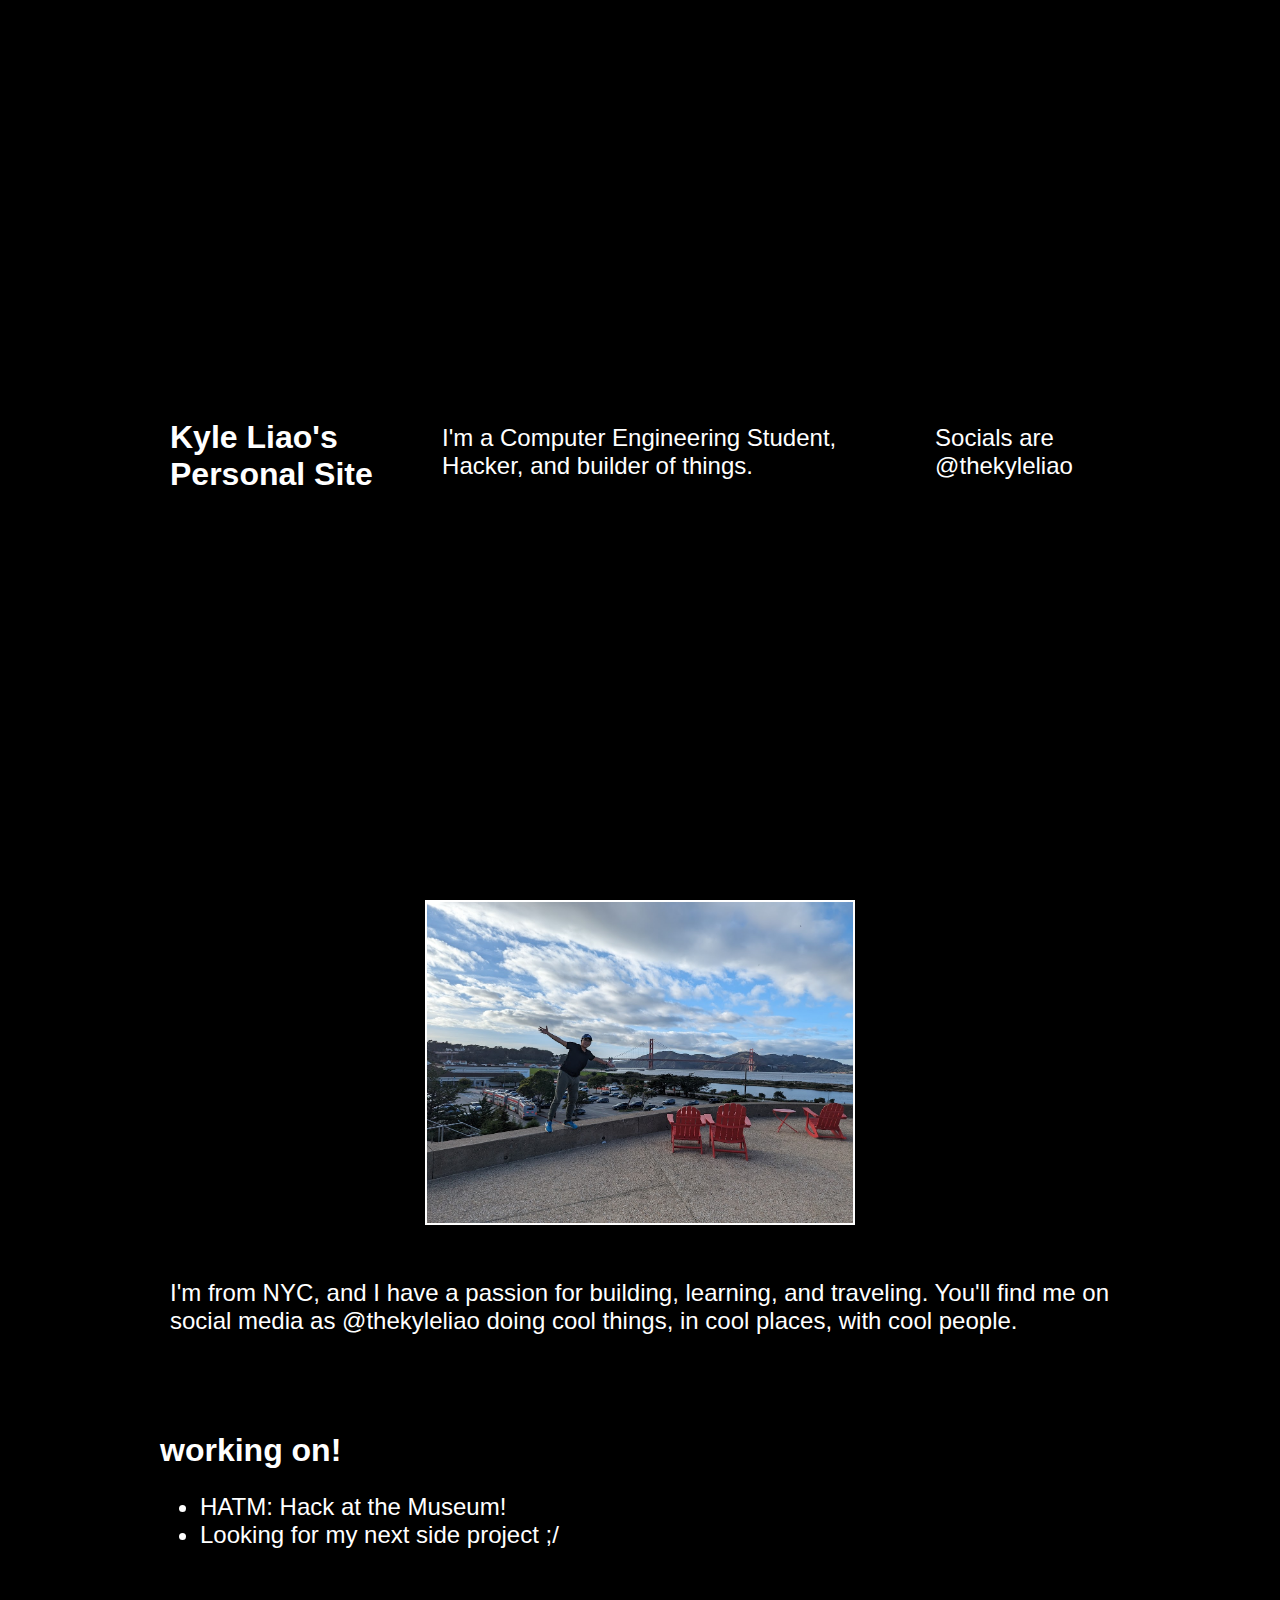
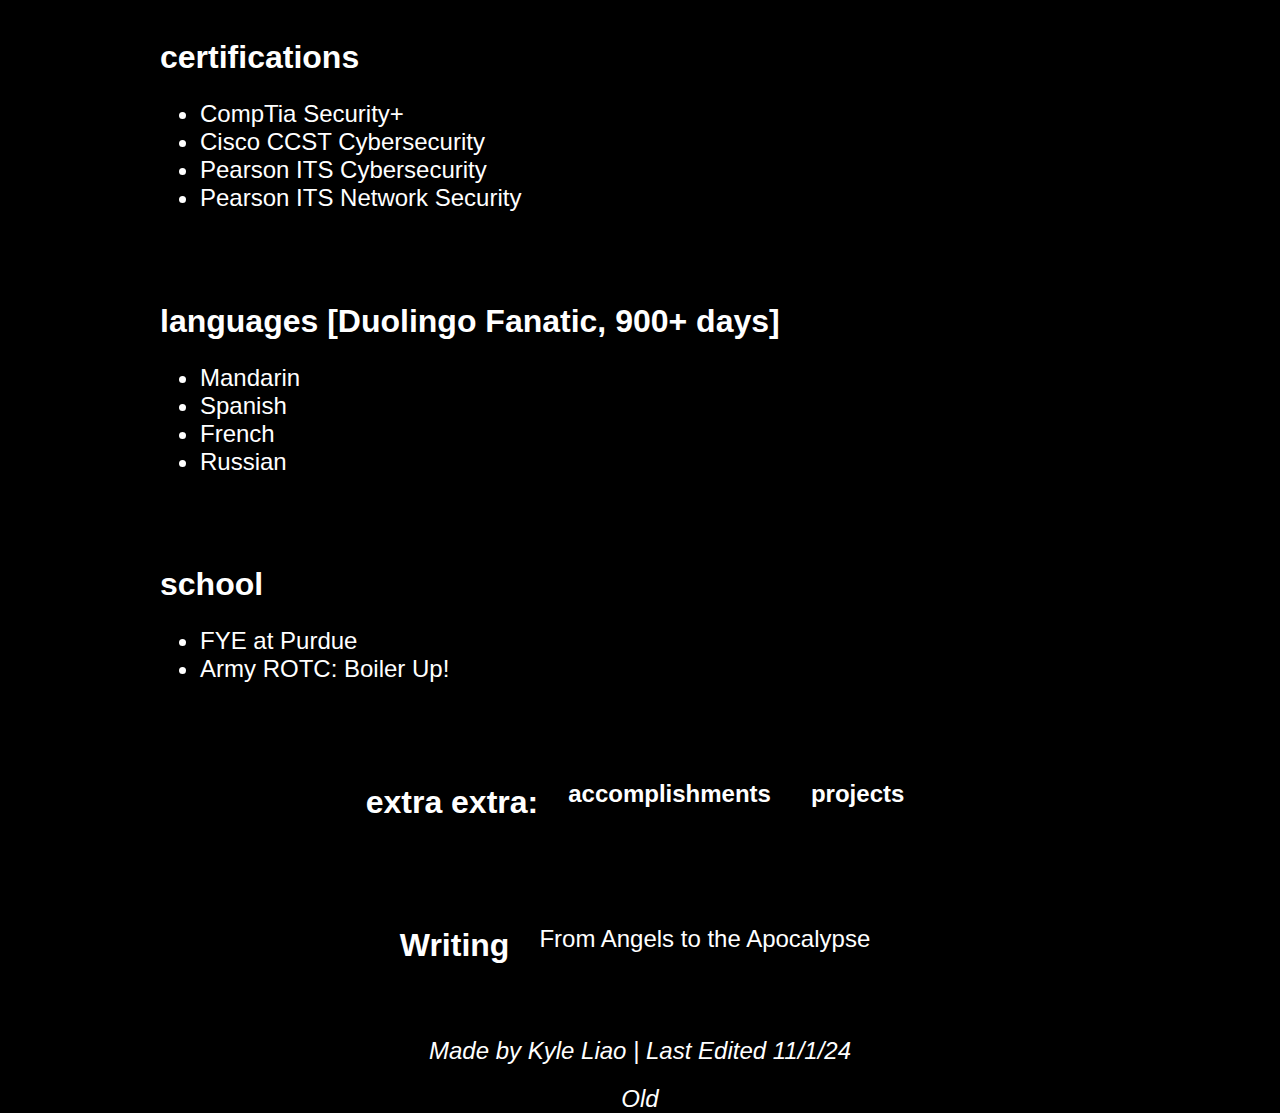
<file: index.html>
<!DOCTYPE html>
<html lang="en">
  <head>
    <meta charset="UTF-8" />
    <title>Kyle Liao</title>
    <meta name="viewport" content="width=device-width,initial-scale=1" />
    <link rel="stylesheet" href="style.css" />
    <meta name="description" content="" />
  </head>
  <body>
    <section class="hero">
      <section class="container">
        <h1>Kyle Liao's Personal Site</h1>
        <p id="tagline">
          I'm a Computer Engineering Student, Hacker, and builder of things.
        </p>
        <p>Socials are @thekyleliao</p>
      </section>
    </section>
    <div class="picture_container">
      <img class="hero_image" src="images/kyle.jpg" alt="Kyle Liao" />
    </div>
    <div class="container">
      <p>
        I'm from NYC, and I have a passion for building, learning, and
        traveling. You'll find me on social media as @thekyleliao doing cool
        things, in cool places, with cool people.
      </p>
    </div>
    <div class="container-vertical">
      <h2>working on!</h2>
      <ul>
        <li>HATM: Hack at the Museum!</li>
        <li>Looking for my next side project ;/</li>
      </ul>
    </div>
    <div class="container-vertical">
      <h2>certifications</h2>
      <ul>
        <li>
          <a
            href="https://www.credly.com/badges/e79b104f-257c-42cb-bcb8-3b94333470e8"
            >CompTia Security+</a
          >
        </li>
        <li>
          <a
            href="https://www.credly.com/earner/earned/badge/11e92c70-8b2e-4e16-b9de-bb1aa85ba1ba"
            >Cisco CCST Cybersecurity</a
          >
        </li>
        <li>
          <a
            href="https://www.credly.com/earner/earned/badge/abd96737-465b-4346-b2d6-b496ecd0889d"
            >Pearson ITS Cybersecurity</a
          >
        </li>
        <li>
          <a
            href="https://www.credly.com/badges/b760fbb3-29f8-492d-a0b9-f79a91e11094"
          ></a
          >Pearson ITS Network Security
        </li>
      </ul>
    </div>
    <div class="container-vertical">
      <h2>languages [Duolingo Fanatic, 900+ days]</h2>
      <ul>
        <li>Mandarin</li>
        <li>Spanish</li>
        <li>French</li>
        <li>Russian</li>
      </ul>
    </div>
    <div class="container-vertical">
      <h2>school</h2>
      <ul>
        <li>FYE at Purdue</li>
        <li>Army ROTC: Boiler Up!</li>
      </ul>
    </div>
    <div class="container">
      <h2>extra extra:</h2>
      <b><a href="/site/accomplishments.html">accomplishments</a></b>
      <b><a href="/site/projects.html">projects</a></b>
    </div>

    <div class="container">
      <h2>Writing</h2>
      <a href="/blog/A2A.html"><p>From Angels to the Apocalypse</p></a>
    </div>
    <div class="footer">
      <p id="foot">Made by Kyle Liao | Last Edited 11/1/24</p>
      <a href="old/index.html">Old</a>
    </div>

    <script src="index.js"></script>
  </body>
</html>
</file>
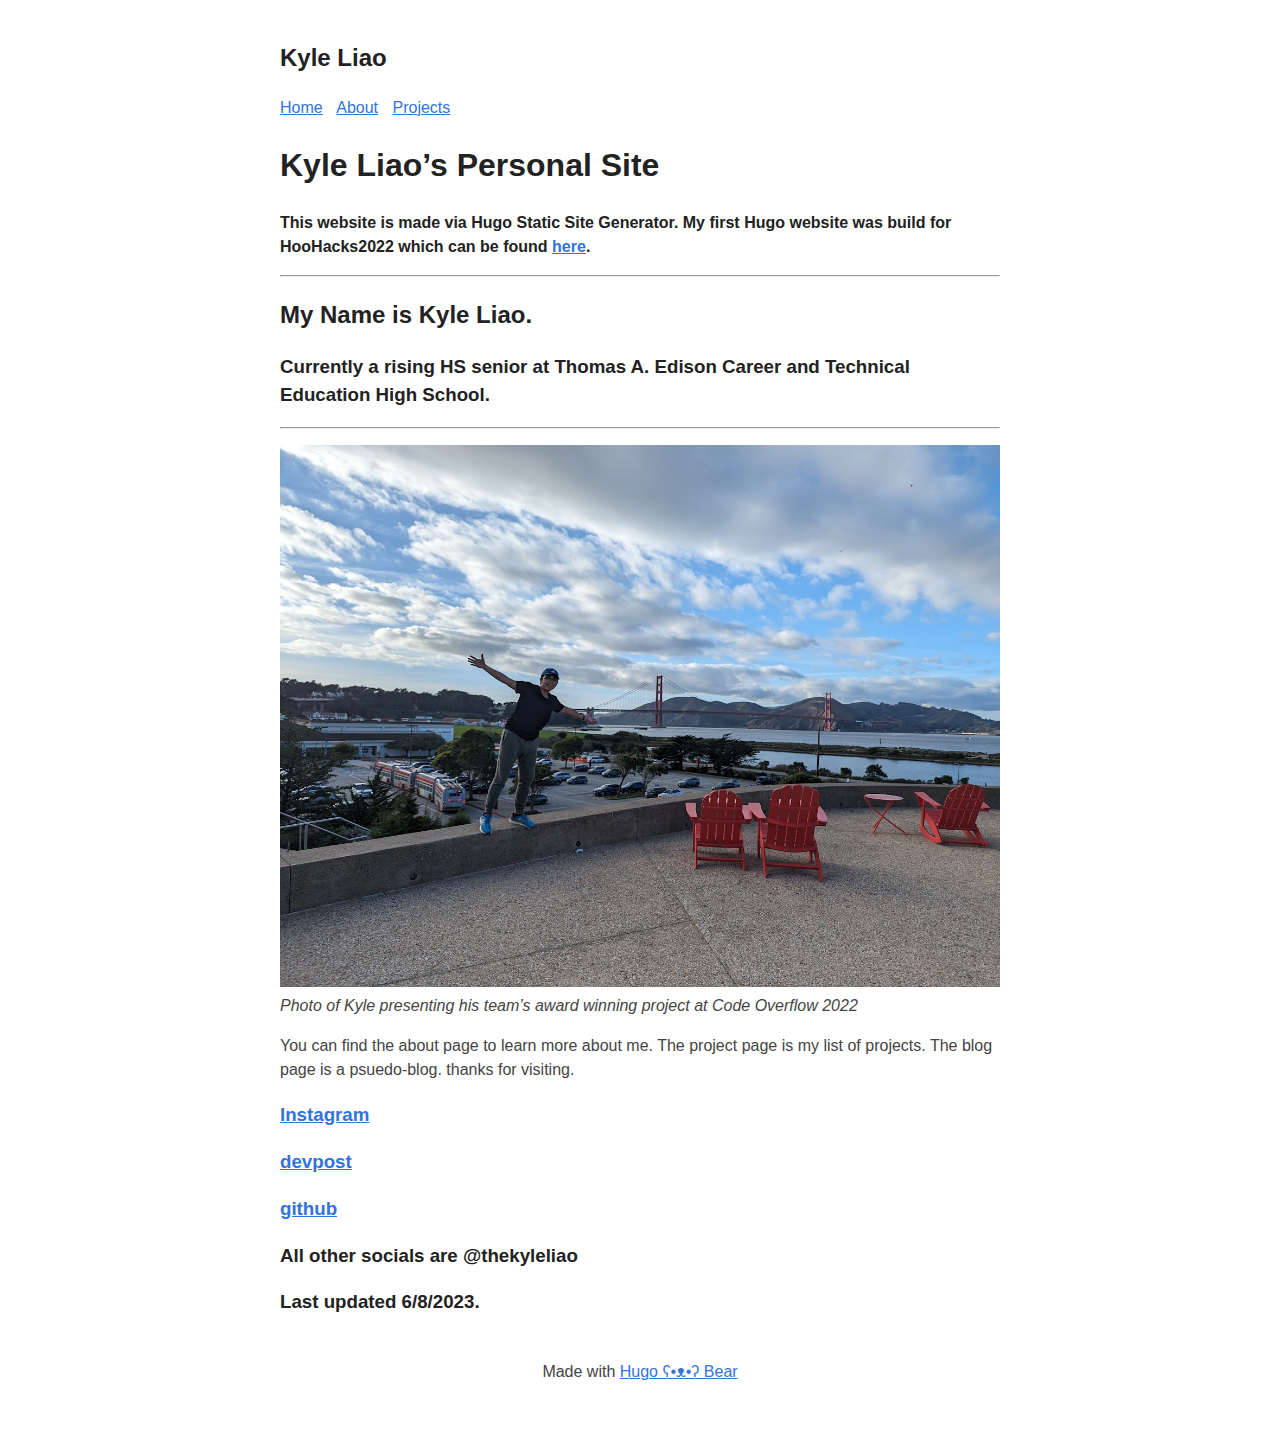
<file: old/index.html>
<!DOCTYPE html>
<html lang="en-US">
  <head>
    <meta name="generator" content="Hugo 0.92.2" />
    <meta http-equiv="X-Clacks-Overhead" content="GNU Terry Pratchett" />
    <meta charset="utf-8" />
    <meta name="viewport" content="width=device-width, initial-scale=1.0" />
    <link rel="shortcut icon" href="/images/favicon.png" />
    <title>Kyle Liao</title>
    <meta name="title" content="Kyle Liao" />
    <meta name="description" content="Welcome to Kyle's Site!" />
    <meta name="keywords" content="blog,first,hackathon,summer,win," />

    <meta property="og:title" content="" />
    <meta property="og:description" content="Welcome to Kyle's Site!" />
    <meta property="og:type" content="website" />
    <meta property="og:url" content="/" />
    <meta property="og:image" content="/images/share.png" />
    <meta property="og:site_name" content="Kyle Liao Blog" />

    <meta name="twitter:card" content="summary_large_image" />
    <meta name="twitter:image" content="/images/share.png" />

    <meta name="twitter:title" content="" />
    <meta name="twitter:description" content="Welcome to Kyle's Site!" />

    <meta itemprop="name" content="" />
    <meta itemprop="description" content="Welcome to Kyle's Site!" />
    <meta name="referrer" content="no-referrer-when-downgrade" />

    <link
      rel="alternate"
      type="application/rss+xml"
      href="/index.xml"
      title="Kyle Liao"
    />
    <style>
      body {
        font-family: Verdana, sans-serif;
        margin: auto;
        padding: 20px;
        max-width: 720px;
        text-align: left;
        background-color: #fff;
        word-wrap: break-word;
        overflow-wrap: break-word;
        line-height: 1.5;
        color: #444;
      }

      h1,
      h2,
      h3,
      h4,
      h5,
      h6,
      strong,
      b {
        color: #222;
      }

      a {
        color: #3273dc;
      }

      .title {
        text-decoration: none;
        border: 0;
      }

      .title span {
        font-weight: 400;
      }

      nav a {
        margin-right: 10px;
      }

      textarea {
        width: 100%;
        font-size: 16px;
      }

      input {
        font-size: 16px;
      }

      content {
        line-height: 1.6;
      }

      table {
        width: 100%;
      }

      img {
        max-width: 100%;
      }

      code {
        padding: 2px 5px;
        background-color: #f2f2f2;
      }

      pre code {
        color: #222;
        display: block;
        padding: 20px;
        white-space: pre-wrap;
        font-size: 14px;
      }

      div.highlight pre {
        background-color: initial;
        color: initial;
      }

      div.highlight code {
        background-color: unset;
        color: unset;
      }

      blockquote {
        border-left: 1px solid #999;
        color: #222;
        padding-left: 20px;
        font-style: italic;
      }

      footer {
        padding: 25px;
        text-align: center;
      }

      .helptext {
        color: #777;
        font-size: small;
      }

      .errorlist {
        color: #eba613;
        font-size: small;
      }

      ul.blog-posts {
        list-style-type: none;
        padding: unset;
      }

      ul.blog-posts li {
        display: flex;
      }

      ul.blog-posts li span {
        flex: 0 0 130px;
      }

      ul.blog-posts li a:visited {
        color: #8b6fcb;
      }

      @media (prefers-color-scheme: dark) {
        body {
          background-color: #333;
          color: #ddd;
        }

        h1,
        h2,
        h3,
        h4,
        h5,
        h6,
        strong,
        b {
          color: #eee;
        }

        a {
          color: #8cc2dd;
        }

        code {
          background-color: #777;
        }

        pre code {
          color: #ddd;
        }

        blockquote {
          color: #ccc;
        }

        textarea,
        input {
          background-color: #252525;
          color: #ddd;
        }

        .helptext {
          color: #aaa;
        }
      }
    </style>
  </head>

  <body>
    <header>
      <a href="/index.html" class="title">
        <h2>Kyle Liao</h2>
      </a>
      <nav>
        <a href="/index.html">Home</a>

        <a href="/old/about.html">About</a>

        <a href="/old/projects.html">Projects</a>
      </nav>
    </header>
    <main>
      <h1 id="kyle-liaos-personal-site">Kyle Liao’s Personal Site</h1>
      <p>
        <strong
          >This website is made via Hugo Static Site Generator. My first Hugo
          website was build for HooHacks2022 which can be found
          <a href="https://bit.ly/WoGO22">here</a>.</strong
        >
      </p>
      <hr />
      <h2 id="my-name-is-kyle-liao">My Name is Kyle Liao.</h2>
      <h3
        id="currently-a-rising-hs-senior-at-thomas-a-edison-career-and-technical-education-high-school"
      >
        Currently a rising HS senior at Thomas A. Edison Career and Technical
        Education High School.
      </h3>
      <hr />
      <p>
        <img src="/images/kyle.jpg" alt="Image of Kyle Liao" />
        <em
          >Photo of Kyle presenting his team’s award winning project at Code
          Overflow 2022</em
        >
      </p>
      <p>
        You can find the about page to learn more about me. The project page is
        my list of projects. The blog page is a psuedo-blog. thanks for
        visiting.
      </p>
      <h3 id="instagramhttpsinstagramcomthekyleliao">
        <a href="https://instagram.com/thekyleliao">Instagram</a>
      </h3>
      <h3 id="devposthttpsdevpostcomthekyleliao">
        <a href="https://devpost.com/thekyleliao">devpost</a>
      </h3>
      <h3 id="githubhttpsgithubcomthekyleliao">
        <a href="https://github.com/thekyleliao">github</a>
      </h3>
      <h3 id="all-other-socials-are-thekyleliao">
        All other socials are @thekyleliao
      </h3>
      <h3 id="last-updated-682023">Last updated 6/8/2023.</h3>
    </main>
    <footer>
      Made with
      <a href="https://github.com/janraasch/hugo-bearblog/">Hugo ʕ•ᴥ•ʔ Bear</a>
    </footer>
  </body>
</html>
</file>
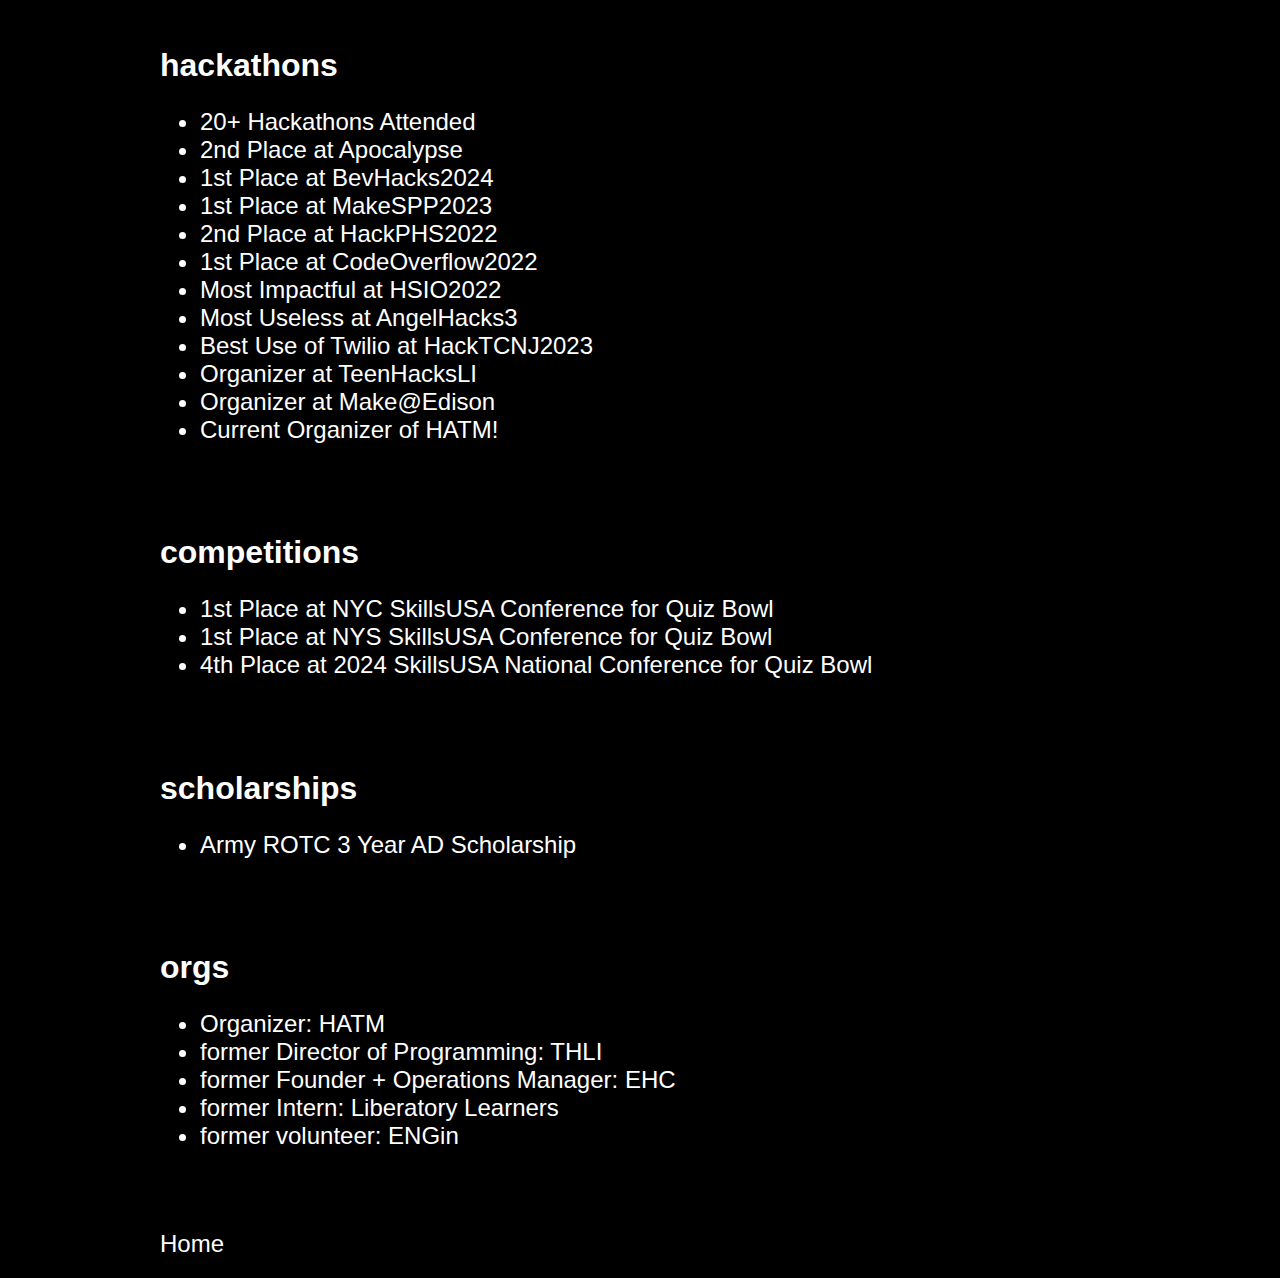
<file: accomplishments.html>
<!DOCTYPE html>
<html lang="en">
  <head>
    <meta charset="UTF-8" />
    <title>Kyle Liao</title>
    <meta name="viewport" content="width=device-width,initial-scale=1" />
    <link rel="stylesheet" href="style.css" />
    <meta name="description" content="" />
  </head>
  <body>
    <div class="container-vertical">
      <h2>hackathons</h2>
      <ul>
        <li>20+ Hackathons Attended</li>
        <li>2nd Place at Apocalypse</li>
        <li>1st Place at BevHacks2024</li>
        <li>1st Place at MakeSPP2023</li>
        <li>2nd Place at HackPHS2022</li>
        <li>1st Place at CodeOverflow2022</li>
        <li>Most Impactful at HSIO2022</li>
        <li>Most Useless at AngelHacks3</li>
        <li>Best Use of Twilio at HackTCNJ2023</li>
        <li>Organizer at TeenHacksLI</li>
        <li>Organizer at Make@Edison</li>
        <li>Current Organizer of HATM!</li>
      </ul>
    </div>
    <div class="container-vertical">
      <h2>competitions</h2>
      <ul>
        <li>1st Place at NYC SkillsUSA Conference for Quiz Bowl</li>
        <li>1st Place at NYS SkillsUSA Conference for Quiz Bowl</li>
        <li>4th Place at 2024 SkillsUSA National Conference for Quiz Bowl</li>
      </ul>
    </div>
    <div class="container-vertical">
      <h2>scholarships</h2>
      <ul>
        <li>Army ROTC 3 Year AD Scholarship</li>
      </ul>
    </div>
    <div class="container-vertical">
      <h2>orgs</h2>
      <ul>
        <li>Organizer: HATM</li>
        <li>former Director of Programming: THLI</li>
        <li>former Founder + Operations Manager: EHC</li>
        <li>former Intern: Liberatory Learners</li>
        <li>former volunteer: ENGin</li>
      </ul>
      <br><br>
      <a href = "/site">Home</a>
    </div>
  </body>
</html>
</file>
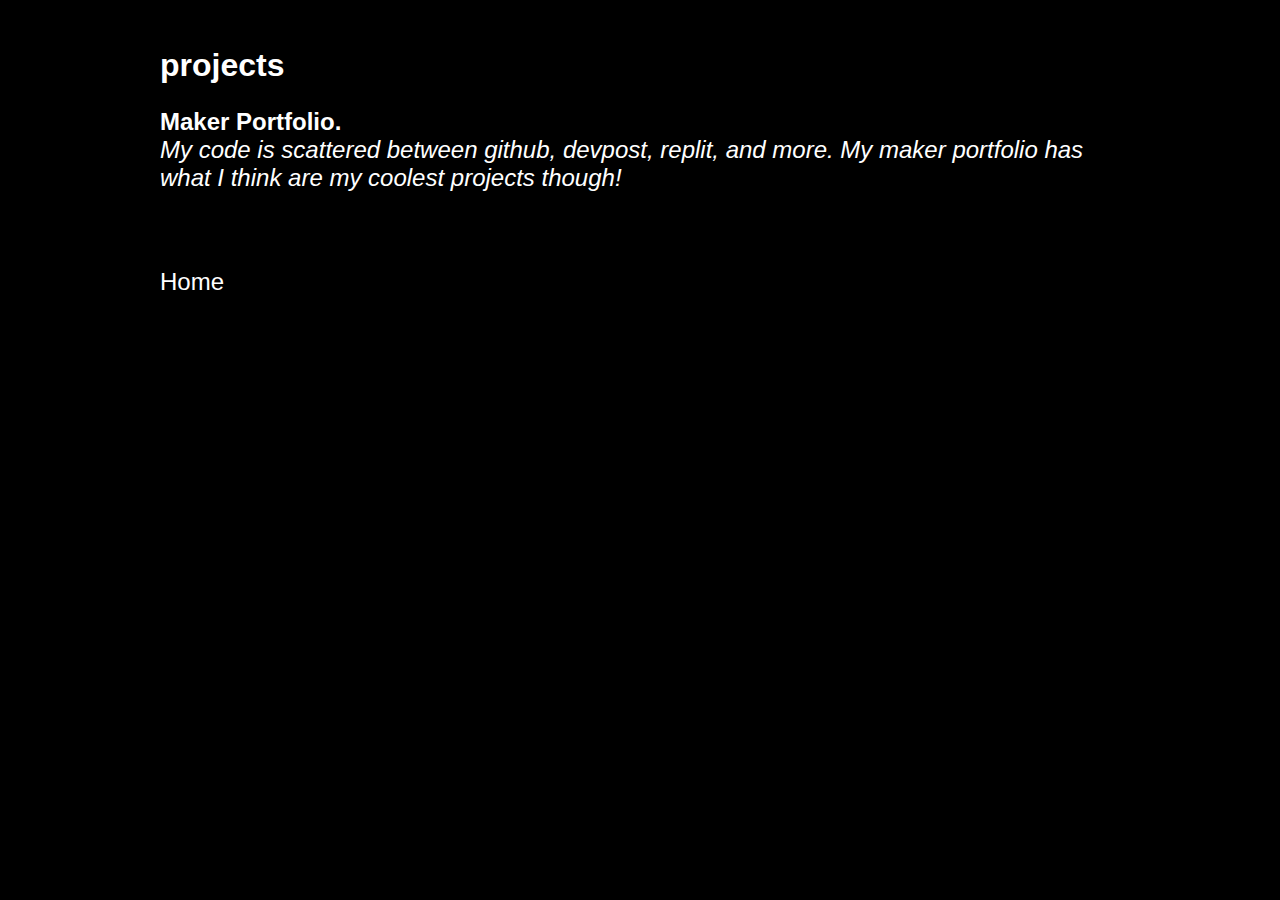
<file: projects.html>
<!DOCTYPE html>
<html lang="en">
  <head>
    <meta charset="UTF-8" />
    <title>Kyle Liao</title>
    <meta name="viewport" content="width=device-width,initial-scale=1" />
    <link rel="stylesheet" href="style.css" />
    <meta name="description" content="" />
  </head>
  <body>
    <div class="container-vertical">
      <h2>projects</h2>
      <p>
        <a href="https://drive.google.com/file/d/1cSeurPV_tm80nvvQdh_KbzWW88FxgC5y/view?usp=sharing"> <b>Maker Portfolio.</b></a> <br>
        <i>My code is scattered between github, devpost, replit, and more. My maker portfolio has what I think are my coolest projects though!</i> 
      </p>
      <br><br>
      <a href = "/site">Home</a>
    </div>
  </body>
</html>
</file>
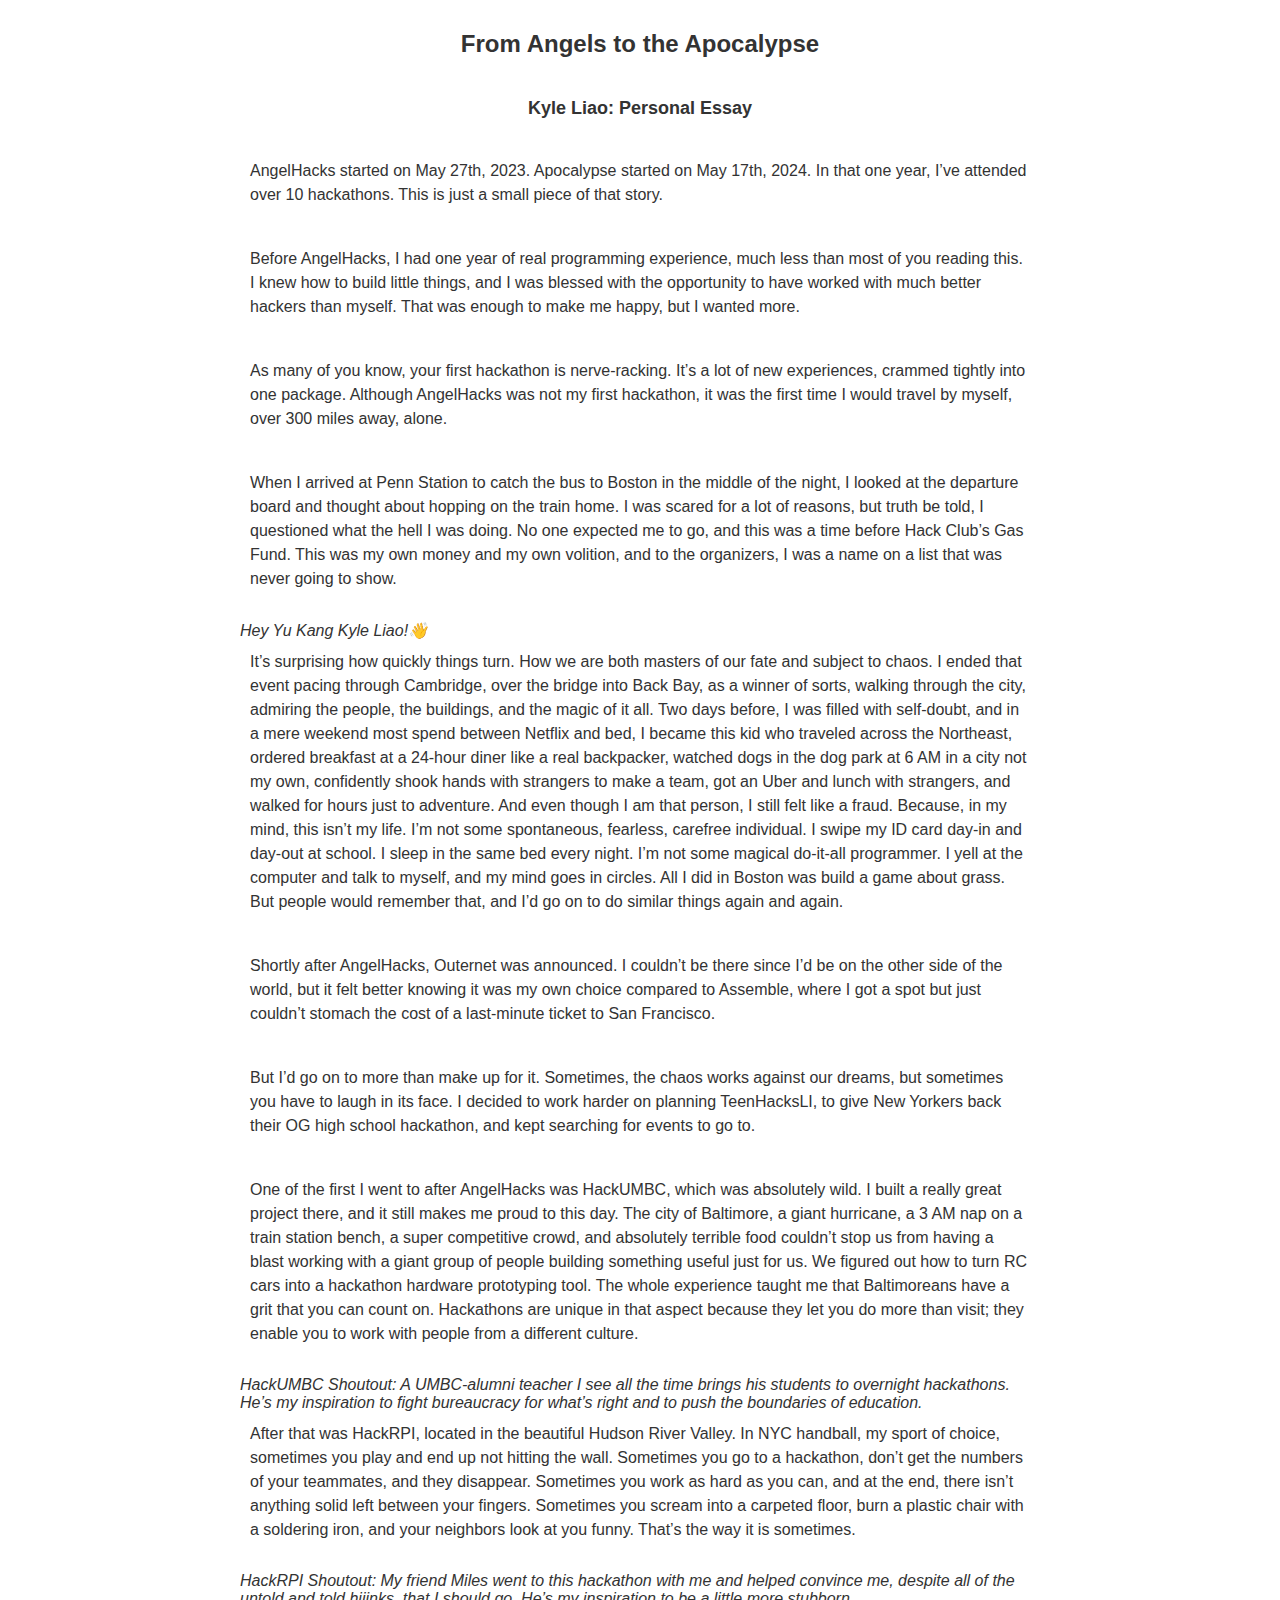
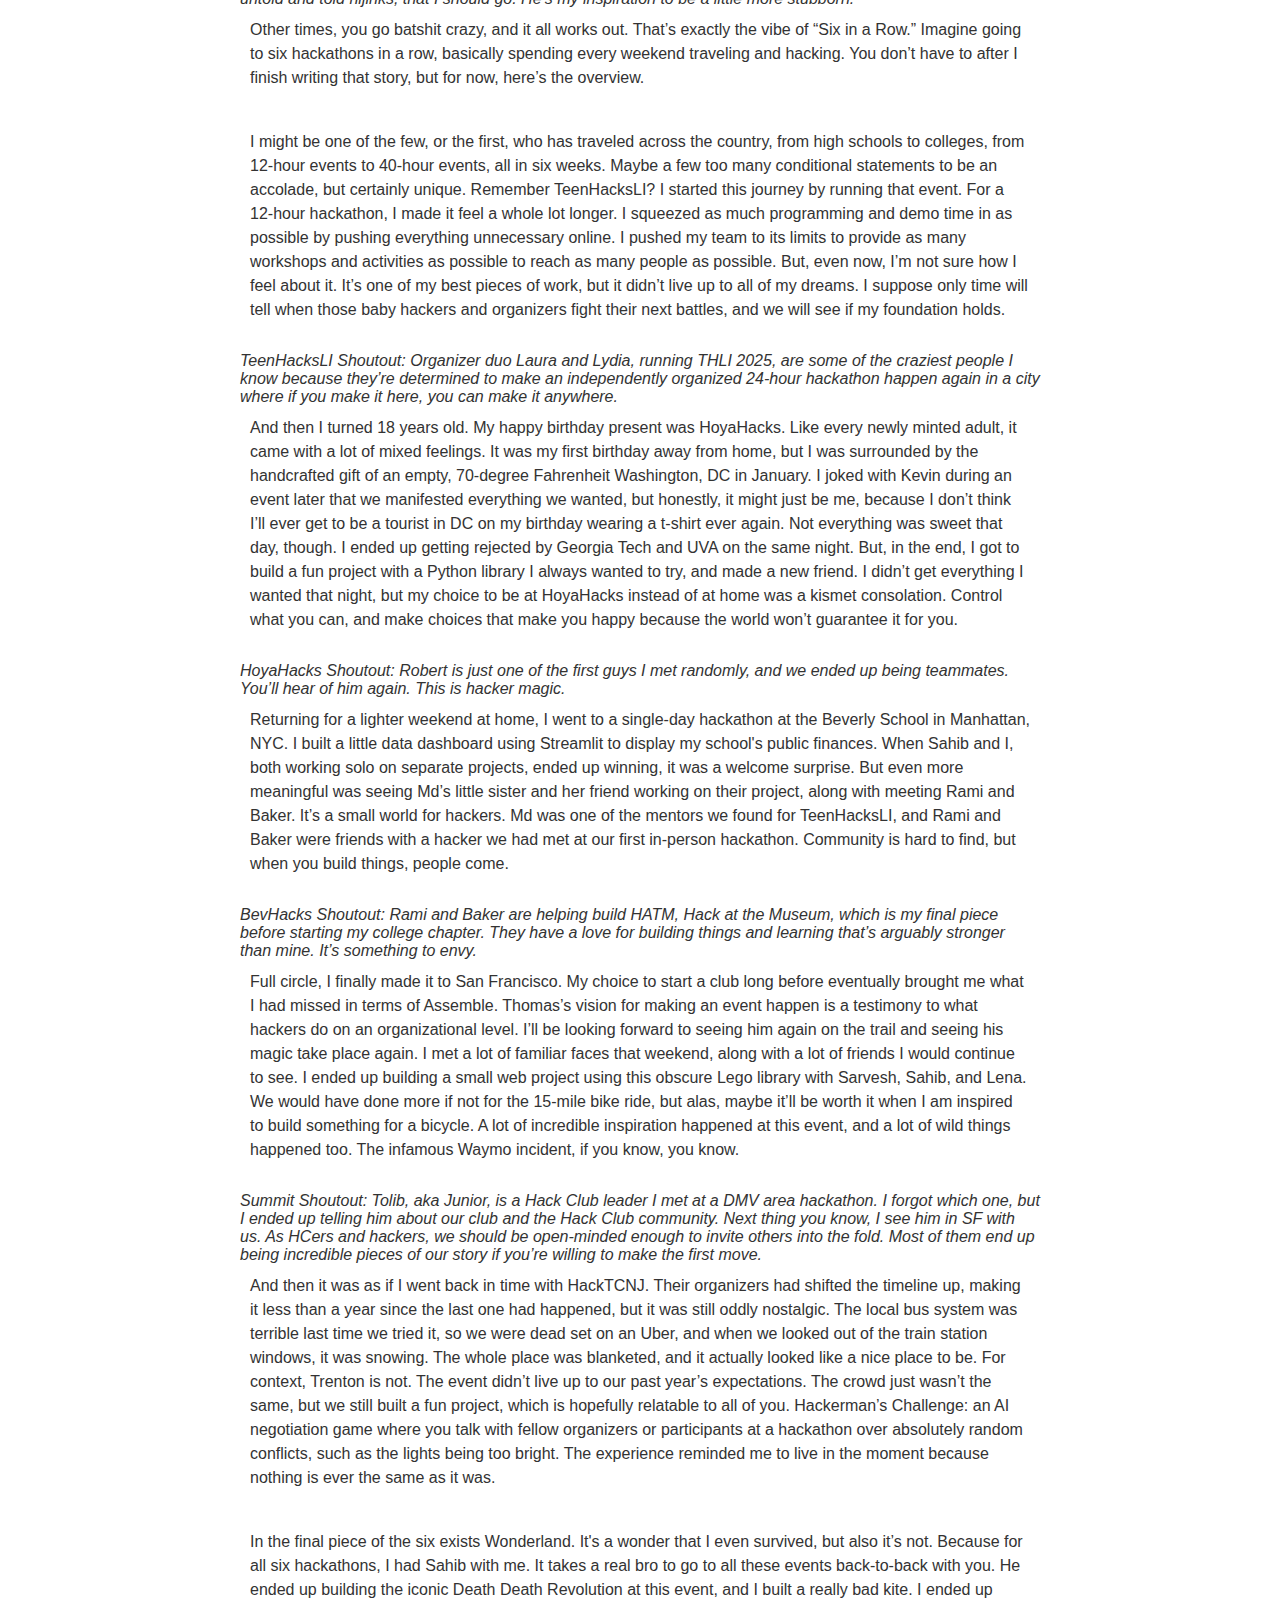
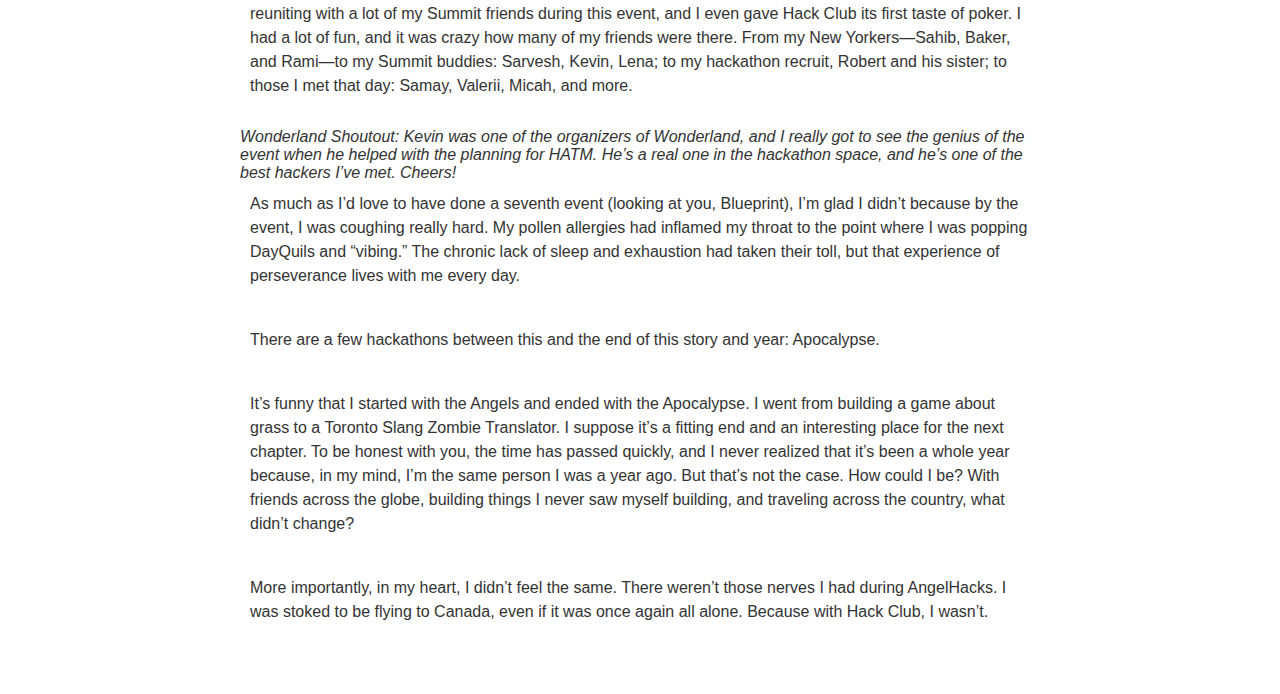
<file: blog/A2A.html>
<!DOCTYPE html>
<html>
  <head>
    <meta charset="UTF-8" />
    <title>My Blog</title>
    <link rel="stylesheet" href="../blog_style.css" />
  </head>
  <body>
    <h1>From Angels to the Apocalypse</h1>
    <h3>Kyle Liao: Personal Essay</h3>
    <p>
      AngelHacks started on May 27th, 2023. Apocalypse started on May 17th,
      2024. In that one year, I’ve attended over 10 hackathons. This is just a
      small piece of that story.
    </p>
    <p>
      Before AngelHacks, I had one year of real programming experience, much
      less than most of you reading this. I knew how to build little things, and
      I was blessed with the opportunity to have worked with much better hackers
      than myself. That was enough to make me happy, but I wanted more.
    </p>
    <p>
      As many of you know, your first hackathon is nerve-racking. It’s a lot of
      new experiences, crammed tightly into one package. Although AngelHacks was
      not my first hackathon, it was the first time I would travel by myself,
      over 300 miles away, alone.
    </p>
    <p>
      When I arrived at Penn Station to catch the bus to Boston in the middle of
      the night, I looked at the departure board and thought about hopping on
      the train home. I was scared for a lot of reasons, but truth be told, I
      questioned what the hell I was doing. No one expected me to go, and this
      was a time before Hack Club’s Gas Fund. This was my own money and my own
      volition, and to the organizers, I was a name on a list that was never
      going to show.
    </p>
    <i>Hey Yu Kang Kyle Liao!👋</i>
    <p>
      It’s surprising how quickly things turn. How we are both masters of our
      fate and subject to chaos. I ended that event pacing through Cambridge,
      over the bridge into Back Bay, as a winner of sorts, walking through the
      city, admiring the people, the buildings, and the magic of it all. Two
      days before, I was filled with self-doubt, and in a mere weekend most
      spend between Netflix and bed, I became this kid who traveled across the
      Northeast, ordered breakfast at a 24-hour diner like a real backpacker,
      watched dogs in the dog park at 6 AM in a city not my own, confidently
      shook hands with strangers to make a team, got an Uber and lunch with
      strangers, and walked for hours just to adventure. And even though I am
      that person, I still felt like a fraud. Because, in my mind, this isn’t my
      life. I’m not some spontaneous, fearless, carefree individual. I swipe my
      ID card day-in and day-out at school. I sleep in the same bed every night.
      I’m not some magical do-it-all programmer. I yell at the computer and talk
      to myself, and my mind goes in circles. All I did in Boston was build a
      game about grass. But people would remember that, and I’d go on to do
      similar things again and again.
    </p>
    <p>
      Shortly after AngelHacks, Outernet was announced. I couldn’t be there
      since I’d be on the other side of the world, but it felt better knowing it
      was my own choice compared to Assemble, where I got a spot but just
      couldn’t stomach the cost of a last-minute ticket to San Francisco.
    </p>
    <p>
      But I’d go on to more than make up for it. Sometimes, the chaos works
      against our dreams, but sometimes you have to laugh in its face. I decided
      to work harder on planning TeenHacksLI, to give New Yorkers back their OG
      high school hackathon, and kept searching for events to go to.
    </p>
    <p>
      One of the first I went to after AngelHacks was HackUMBC, which was
      absolutely wild. I built a really great project there, and it still makes
      me proud to this day. The city of Baltimore, a giant hurricane, a 3 AM nap
      on a train station bench, a super competitive crowd, and absolutely
      terrible food couldn’t stop us from having a blast working with a giant
      group of people building something useful just for us. We figured out how
      to turn RC cars into a hackathon hardware prototyping tool. The whole
      experience taught me that Baltimoreans have a grit that you can count on.
      Hackathons are unique in that aspect because they let you do more than
      visit; they enable you to work with people from a different culture.
    </p>
    <i>
      HackUMBC Shoutout: A UMBC-alumni teacher I see all the time brings his
      students to overnight hackathons. He’s my inspiration to fight bureaucracy
      for what’s right and to push the boundaries of education.
    </i>
    <p>
      After that was HackRPI, located in the beautiful Hudson River Valley. In
      NYC handball, my sport of choice, sometimes you play and end up not
      hitting the wall. Sometimes you go to a hackathon, don’t get the numbers
      of your teammates, and they disappear. Sometimes you work as hard as you
      can, and at the end, there isn’t anything solid left between your fingers.
      Sometimes you scream into a carpeted floor, burn a plastic chair with a
      soldering iron, and your neighbors look at you funny. That’s the way it is
      sometimes.
    </p>
    <i>
      HackRPI Shoutout: My friend Miles went to this hackathon with me and
      helped convince me, despite all of the untold and told hijinks, that I
      should go. He’s my inspiration to be a little more stubborn.
    </i>
    <p>
      Other times, you go batshit crazy, and it all works out. That’s exactly
      the vibe of “Six in a Row.” Imagine going to six hackathons in a row,
      basically spending every weekend traveling and hacking. You don’t have to
      after I finish writing that story, but for now, here’s the overview.
    </p>
    <p>
      I might be one of the few, or the first, who has traveled across the
      country, from high schools to colleges, from 12-hour events to 40-hour
      events, all in six weeks. Maybe a few too many conditional statements to
      be an accolade, but certainly unique. Remember TeenHacksLI? I started this
      journey by running that event. For a 12-hour hackathon, I made it feel a
      whole lot longer. I squeezed as much programming and demo time in as
      possible by pushing everything unnecessary online. I pushed my team to its
      limits to provide as many workshops and activities as possible to reach as
      many people as possible. But, even now, I’m not sure how I feel about it.
      It’s one of my best pieces of work, but it didn’t live up to all of my
      dreams. I suppose only time will tell when those baby hackers and
      organizers fight their next battles, and we will see if my foundation
      holds.
    </p>
    <i>
      TeenHacksLI Shoutout: Organizer duo Laura and Lydia, running THLI 2025,
      are some of the craziest people I know because they’re determined to make
      an independently organized 24-hour hackathon happen again in a city where
      if you make it here, you can make it anywhere.
    </i>
    <p>
      And then I turned 18 years old. My happy birthday present was HoyaHacks.
      Like every newly minted adult, it came with a lot of mixed feelings. It
      was my first birthday away from home, but I was surrounded by the
      handcrafted gift of an empty, 70-degree Fahrenheit Washington, DC in
      January. I joked with Kevin during an event later that we manifested
      everything we wanted, but honestly, it might just be me, because I don’t
      think I’ll ever get to be a tourist in DC on my birthday wearing a t-shirt
      ever again. Not everything was sweet that day, though. I ended up getting
      rejected by Georgia Tech and UVA on the same night. But, in the end, I got
      to build a fun project with a Python library I always wanted to try, and
      made a new friend. I didn’t get everything I wanted that night, but my
      choice to be at HoyaHacks instead of at home was a kismet consolation.
      Control what you can, and make choices that make you happy because the
      world won’t guarantee it for you.
    </p>
    <i
      >HoyaHacks Shoutout: Robert is just one of the first guys I met randomly,
      and we ended up being teammates. You’ll hear of him again. This is hacker
      magic.
    </i>
    <p>
      Returning for a lighter weekend at home, I went to a single-day hackathon
      at the Beverly School in Manhattan, NYC. I built a little data dashboard
      using Streamlit to display my school's public finances. When Sahib and I,
      both working solo on separate projects, ended up winning, it was a welcome
      surprise. But even more meaningful was seeing Md’s little sister and her
      friend working on their project, along with meeting Rami and Baker. It’s a
      small world for hackers. Md was one of the mentors we found for
      TeenHacksLI, and Rami and Baker were friends with a hacker we had met at
      our first in-person hackathon. Community is hard to find, but when you
      build things, people come.
    </p>
    <i
      >BevHacks Shoutout: Rami and Baker are helping build HATM, Hack at the
      Museum, which is my final piece before starting my college chapter. They
      have a love for building things and learning that’s arguably stronger than
      mine. It’s something to envy.
    </i>
    <p>
      Full circle, I finally made it to San Francisco. My choice to start a club
      long before eventually brought me what I had missed in terms of Assemble.
      Thomas’s vision for making an event happen is a testimony to what hackers
      do on an organizational level. I’ll be looking forward to seeing him again
      on the trail and seeing his magic take place again. I met a lot of
      familiar faces that weekend, along with a lot of friends I would continue
      to see. I ended up building a small web project using this obscure Lego
      library with Sarvesh, Sahib, and Lena. We would have done more if not for
      the 15-mile bike ride, but alas, maybe it’ll be worth it when I am
      inspired to build something for a bicycle. A lot of incredible inspiration
      happened at this event, and a lot of wild things happened too. The
      infamous Waymo incident, if you know, you know.
    </p>
    <i>
      Summit Shoutout: Tolib, aka Junior, is a Hack Club leader I met at a DMV
      area hackathon. I forgot which one, but I ended up telling him about our
      club and the Hack Club community. Next thing you know, I see him in SF
      with us. As HCers and hackers, we should be open-minded enough to invite
      others into the fold. Most of them end up being incredible pieces of our
      story if you’re willing to make the first move.
    </i>
    <p>
      And then it was as if I went back in time with HackTCNJ. Their organizers
      had shifted the timeline up, making it less than a year since the last one
      had happened, but it was still oddly nostalgic. The local bus system was
      terrible last time we tried it, so we were dead set on an Uber, and when
      we looked out of the train station windows, it was snowing. The whole
      place was blanketed, and it actually looked like a nice place to be. For
      context, Trenton is not. The event didn’t live up to our past year’s
      expectations. The crowd just wasn’t the same, but we still built a fun
      project, which is hopefully relatable to all of you. Hackerman’s
      Challenge: an AI negotiation game where you talk with fellow organizers or
      participants at a hackathon over absolutely random conflicts, such as the
      lights being too bright. The experience reminded me to live in the moment
      because nothing is ever the same as it was.
    </p>
    <p>
      In the final piece of the six exists Wonderland. It's a wonder that I even
      survived, but also it’s not. Because for all six hackathons, I had Sahib
      with me. It takes a real bro to go to all these events back-to-back with
      you. He ended up building the iconic Death Death Revolution at this event,
      and I built a really bad kite. I ended up reuniting with a lot of my
      Summit friends during this event, and I even gave Hack Club its first
      taste of poker. I had a lot of fun, and it was crazy how many of my
      friends were there. From my New Yorkers—Sahib, Baker, and Rami—to my
      Summit buddies: Sarvesh, Kevin, Lena; to my hackathon recruit, Robert and
      his sister; to those I met that day: Samay, Valerii, Micah, and more.
    </p>
    <i
      >Wonderland Shoutout: Kevin was one of the organizers of Wonderland, and I
      really got to see the genius of the event when he helped with the planning
      for HATM. He’s a real one in the hackathon space, and he’s one of the best
      hackers I’ve met. Cheers!
    </i>
    <p>
      As much as I’d love to have done a seventh event (looking at you,
      Blueprint), I’m glad I didn’t because by the event, I was coughing really
      hard. My pollen allergies had inflamed my throat to the point where I was
      popping DayQuils and “vibing.” The chronic lack of sleep and exhaustion
      had taken their toll, but that experience of perseverance lives with me
      every day.
    </p>
    <p>
      There are a few hackathons between this and the end of this story and
      year: Apocalypse.
    </p>
    <p>
      It’s funny that I started with the Angels and ended with the Apocalypse. I
      went from building a game about grass to a Toronto Slang Zombie
      Translator. I suppose it’s a fitting end and an interesting place for the
      next chapter. To be honest with you, the time has passed quickly, and I
      never realized that it’s been a whole year because, in my mind, I’m the
      same person I was a year ago. But that’s not the case. How could I be?
      With friends across the globe, building things I never saw myself
      building, and traveling across the country, what didn’t change?
    </p>
    <p>
      More importantly, in my heart, I didn’t feel the same. There weren’t those
      nerves I had during AngelHacks. I was stoked to be flying to Canada, even
      if it was once again all alone. Because with Hack Club, I wasn’t.
    </p>
  </body>
</html>
</file>
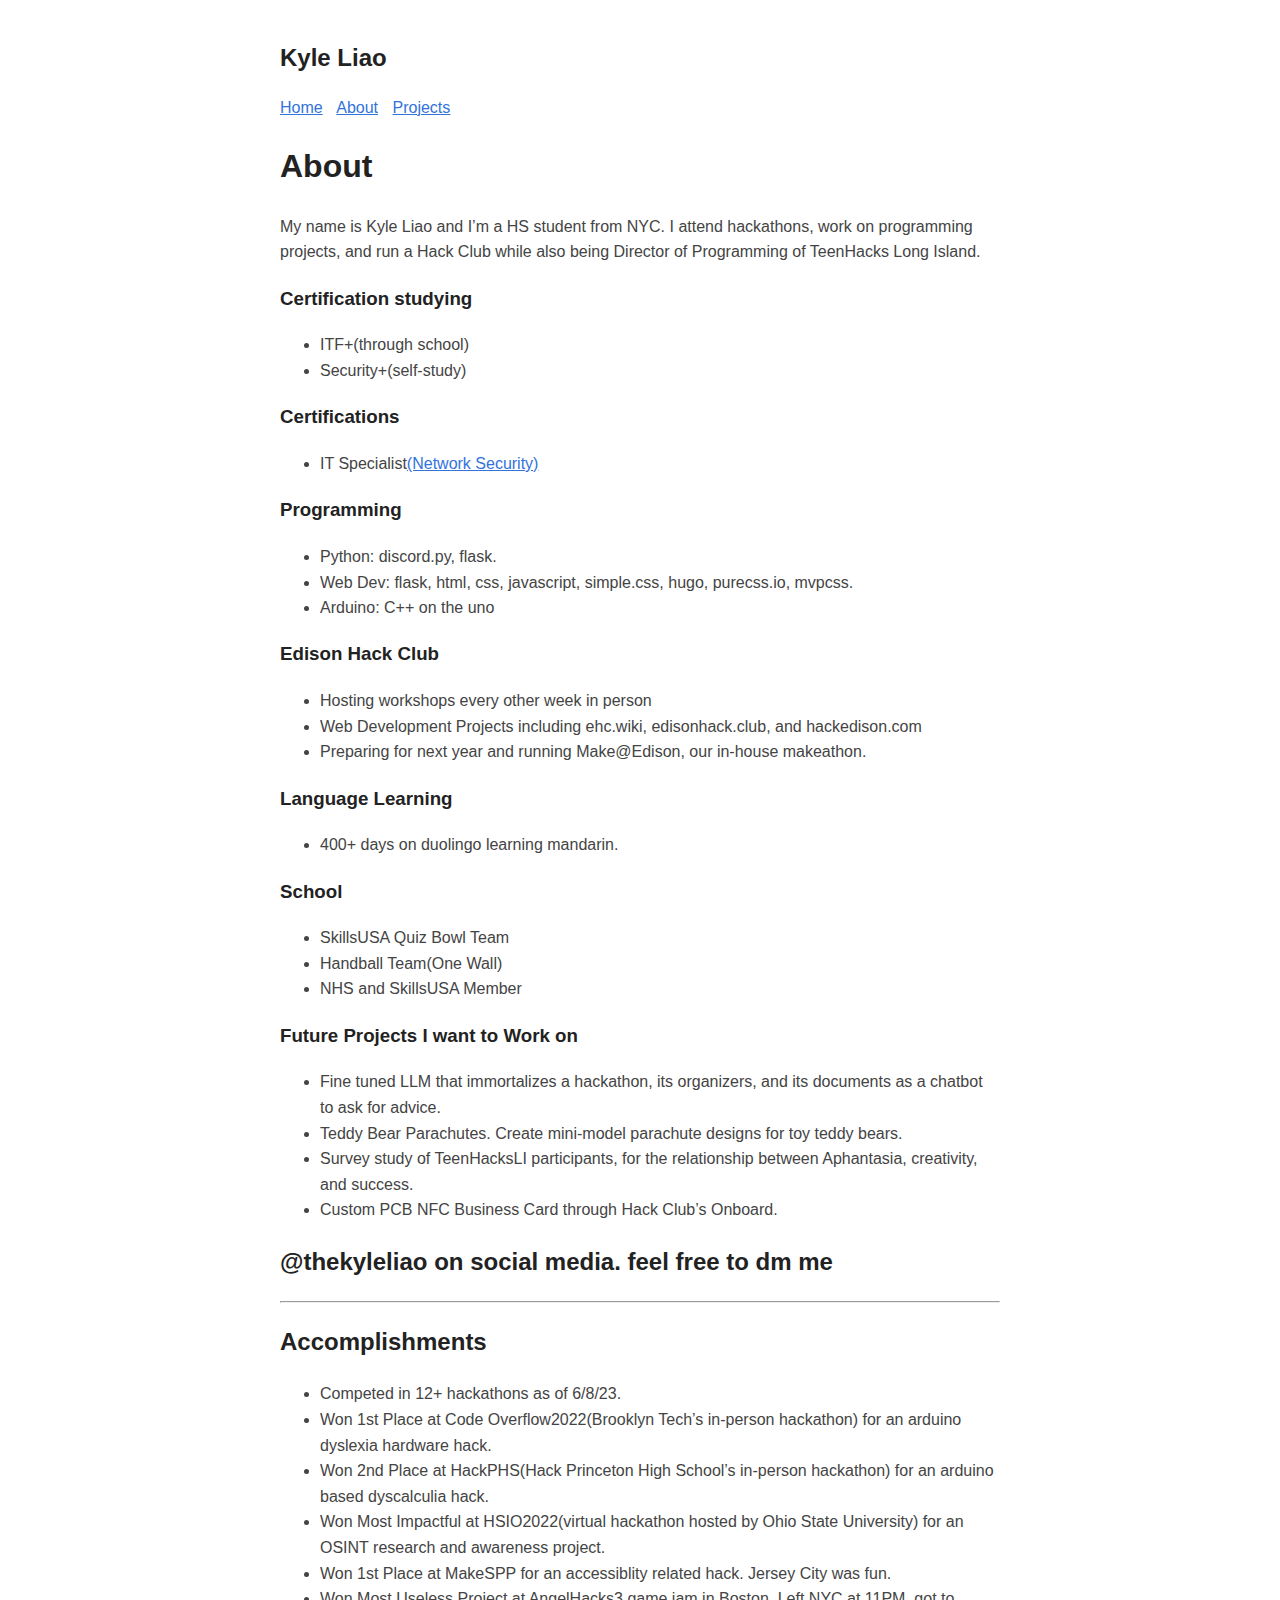
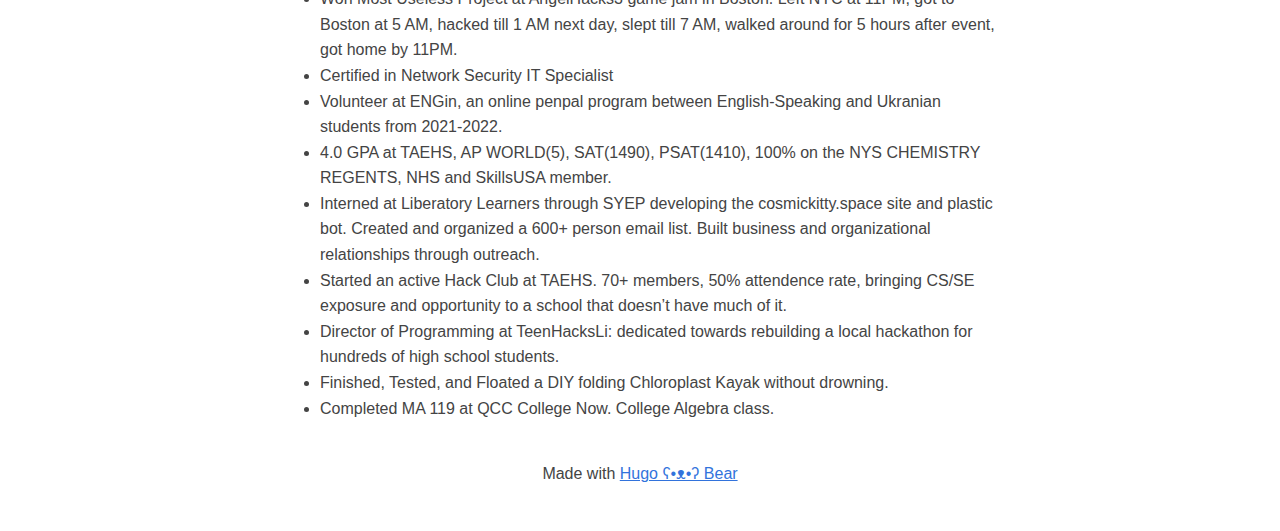
<file: old/about.html>
<!DOCTYPE html>
<html lang="en-US">
  <head>
    <meta http-equiv="X-Clacks-Overhead" content="GNU Terry Pratchett" />
    <meta charset="utf-8" />
    <meta name="viewport" content="width=device-width, initial-scale=1.0" />
    <link rel="shortcut icon" href="/images/favicon.png" />
    <title>About | Kyle Liao</title>
    <meta name="title" content="About" />
    <meta
      name="description"
      content="About My name is Kyle Liao and I’m a HS student from NYC. I attend hackathons, work on programming projects, and run a Hack Club while also being Director of Programming of TeenHacks Long Island.
Certification studying  ITF+(through school) Security+(self-study)  Certifications  IT Specialist(Network Security)  Programming  Python: discord.py, flask. Web Dev: flask, html, css, javascript, simple.css, hugo, purecss.io, mvpcss. Arduino: C++ on the uno  Edison Hack Club  Hosting workshops every other week in person Web Development Projects including ehc."
    />
    <meta name="keywords" content="" />

    <meta property="og:title" content="About" />
    <meta
      property="og:description"
      content="About My name is Kyle Liao and I’m a HS student from NYC. I attend hackathons, work on programming projects, and run a Hack Club while also being Director of Programming of TeenHacks Long Island.
Certification studying  ITF+(through school) Security+(self-study)  Certifications  IT Specialist(Network Security)  Programming  Python: discord.py, flask. Web Dev: flask, html, css, javascript, simple.css, hugo, purecss.io, mvpcss. Arduino: C++ on the uno  Edison Hack Club  Hosting workshops every other week in person Web Development Projects including ehc."
    />
    <meta property="og:type" content="article" />
    <meta property="og:url" content="/about/" />
    <meta property="og:image" content="/images/share.png" />
    <meta property="article:section" content="" />

    <meta property="og:site_name" content="Kyle Liao Blog" />

    <meta name="twitter:card" content="summary_large_image" />
    <meta name="twitter:image" content="/images/share.png" />

    <meta name="twitter:title" content="About" />
    <meta
      name="twitter:description"
      content="About My name is Kyle Liao and I’m a HS student from NYC. I attend hackathons, work on programming projects, and run a Hack Club while also being Director of Programming of TeenHacks Long Island.
Certification studying  ITF+(through school) Security+(self-study)  Certifications  IT Specialist(Network Security)  Programming  Python: discord.py, flask. Web Dev: flask, html, css, javascript, simple.css, hugo, purecss.io, mvpcss. Arduino: C++ on the uno  Edison Hack Club  Hosting workshops every other week in person Web Development Projects including ehc."
    />

    <meta itemprop="name" content="About" />
    <meta
      itemprop="description"
      content="About My name is Kyle Liao and I’m a HS student from NYC. I attend hackathons, work on programming projects, and run a Hack Club while also being Director of Programming of TeenHacks Long Island.
Certification studying  ITF+(through school) Security+(self-study)  Certifications  IT Specialist(Network Security)  Programming  Python: discord.py, flask. Web Dev: flask, html, css, javascript, simple.css, hugo, purecss.io, mvpcss. Arduino: C++ on the uno  Edison Hack Club  Hosting workshops every other week in person Web Development Projects including ehc."
    />

    <meta itemprop="wordCount" content="421" />
    <meta itemprop="image" content="/images/share.png" />
    <meta itemprop="keywords" content="" />
    <meta name="referrer" content="no-referrer-when-downgrade" />

    <style>
      body {
        font-family: Verdana, sans-serif;
        margin: auto;
        padding: 20px;
        max-width: 720px;
        text-align: left;
        background-color: #fff;
        word-wrap: break-word;
        overflow-wrap: break-word;
        line-height: 1.5;
        color: #444;
      }

      h1,
      h2,
      h3,
      h4,
      h5,
      h6,
      strong,
      b {
        color: #222;
      }

      a {
        color: #3273dc;
      }

      .title {
        text-decoration: none;
        border: 0;
      }

      .title span {
        font-weight: 400;
      }

      nav a {
        margin-right: 10px;
      }

      textarea {
        width: 100%;
        font-size: 16px;
      }

      input {
        font-size: 16px;
      }

      content {
        line-height: 1.6;
      }

      table {
        width: 100%;
      }

      img {
        max-width: 100%;
      }

      code {
        padding: 2px 5px;
        background-color: #f2f2f2;
      }

      pre code {
        color: #222;
        display: block;
        padding: 20px;
        white-space: pre-wrap;
        font-size: 14px;
      }

      div.highlight pre {
        background-color: initial;
        color: initial;
      }

      div.highlight code {
        background-color: unset;
        color: unset;
      }

      blockquote {
        border-left: 1px solid #999;
        color: #222;
        padding-left: 20px;
        font-style: italic;
      }

      footer {
        padding: 25px;
        text-align: center;
      }

      .helptext {
        color: #777;
        font-size: small;
      }

      .errorlist {
        color: #eba613;
        font-size: small;
      }

      ul.blog-posts {
        list-style-type: none;
        padding: unset;
      }

      ul.blog-posts li {
        display: flex;
      }

      ul.blog-posts li span {
        flex: 0 0 130px;
      }

      ul.blog-posts li a:visited {
        color: #8b6fcb;
      }

      @media (prefers-color-scheme: dark) {
        body {
          background-color: #333;
          color: #ddd;
        }

        h1,
        h2,
        h3,
        h4,
        h5,
        h6,
        strong,
        b {
          color: #eee;
        }

        a {
          color: #8cc2dd;
        }

        code {
          background-color: #777;
        }

        pre code {
          color: #ddd;
        }

        blockquote {
          color: #ccc;
        }

        textarea,
        input {
          background-color: #252525;
          color: #ddd;
        }

        .helptext {
          color: #aaa;
        }
      }
    </style>
  </head>

  <body>
    <header>
      <a href="/" class="title">
        <h2>Kyle Liao</h2>
      </a>
      <nav>
        <a href="/index.html">Home</a>

        <a href="/old/about.html">About</a>

        <a href="/old/projects.html">Projects</a>
      </nav>
    </header>
    <main>
      <content>
        <h1 id="about">About</h1>
        <p>
          My name is Kyle Liao and I’m a HS student from NYC. I attend
          hackathons, work on programming projects, and run a Hack Club while
          also being Director of Programming of TeenHacks Long Island.
        </p>
        <h3 id="certification-studying">Certification studying</h3>
        <ul>
          <li>ITF+(through school)</li>
          <li>Security+(self-study)</li>
        </ul>
        <h3 id="certifications">Certifications</h3>
        <ul>
          <li>
            IT Specialist<a
              href="https://www.credly.com/badges/b760fbb3-29f8-492d-a0b9-f79a91e11094/public_url"
              >(Network Security)</a
            >
          </li>
        </ul>
        <h3 id="programming">Programming</h3>
        <ul>
          <li>Python: discord.py, flask.</li>
          <li>
            Web Dev: flask, html, css, javascript, simple.css, hugo, purecss.io,
            mvpcss.
          </li>
          <li>Arduino: C++ on the uno</li>
        </ul>
        <h3 id="edison-hack-club">Edison Hack Club</h3>
        <ul>
          <li>Hosting workshops every other week in person</li>
          <li>
            Web Development Projects including ehc.wiki, edisonhack.club, and
            hackedison.com
          </li>
          <li>
            Preparing for next year and running Make@Edison, our in-house
            makeathon.
          </li>
        </ul>
        <h3 id="language-learning">Language Learning</h3>
        <ul>
          <li>400+ days on duolingo learning mandarin.</li>
        </ul>
        <h3 id="school">School</h3>
        <ul>
          <li>SkillsUSA Quiz Bowl Team</li>
          <li>Handball Team(One Wall)</li>
          <li>NHS and SkillsUSA Member</li>
        </ul>
        <h3 id="future-projects-i-want-to-work-on">
          Future Projects I want to Work on
        </h3>
        <ul>
          <li>
            Fine tuned LLM that immortalizes a hackathon, its organizers, and
            its documents as a chatbot to ask for advice.
          </li>
          <li>
            Teddy Bear Parachutes. Create mini-model parachute designs for toy
            teddy bears.
          </li>
          <li>
            Survey study of TeenHacksLI participants, for the relationship
            between Aphantasia, creativity, and success.
          </li>
          <li>Custom PCB NFC Business Card through Hack Club’s Onboard.</li>
        </ul>
        <h2 id="feel-free-to-dm-me">
          <strong>@thekyleliao</strong> on social media. feel free to dm me
        </h2>
        <hr />
        <h2 id="accomplishments">Accomplishments</h2>
        <ul>
          <li>Competed in 12+ hackathons as of 6/8/23.</li>
          <li>
            Won 1st Place at Code Overflow2022(Brooklyn Tech’s in-person
            hackathon) for an arduino dyslexia hardware hack.
          </li>
          <li>
            Won 2nd Place at HackPHS(Hack Princeton High School’s in-person
            hackathon) for an arduino based dyscalculia hack.
          </li>
          <li>
            Won Most Impactful at HSIO2022(virtual hackathon hosted by Ohio
            State University) for an OSINT research and awareness project.
          </li>
          <li>
            Won 1st Place at MakeSPP for an accessiblity related hack. Jersey
            City was fun.
          </li>
          <li>
            Won Most Useless Project at AngelHacks3 game jam in Boston. Left NYC
            at 11PM, got to Boston at 5 AM, hacked till 1 AM next day, slept
            till 7 AM, walked around for 5 hours after event, got home by 11PM.
          </li>
          <li>Certified in Network Security IT Specialist</li>
          <li>
            Volunteer at ENGin, an online penpal program between
            English-Speaking and Ukranian students from 2021-2022.
          </li>
          <li>
            4.0 GPA at TAEHS, AP WORLD(5), SAT(1490), PSAT(1410), 100% on the
            NYS CHEMISTRY REGENTS, NHS and SkillsUSA member.
          </li>
          <li>
            Interned at Liberatory Learners through SYEP developing the
            cosmickitty.space site and plastic bot. Created and organized a 600+
            person email list. Built business and organizational relationships
            through outreach.
          </li>
          <li>
            Started an active Hack Club at TAEHS. 70+ members, 50% attendence
            rate, bringing CS/SE exposure and opportunity to a school that
            doesn’t have much of it.
          </li>
          <li>
            Director of Programming at TeenHacksLi: dedicated towards rebuilding
            a local hackathon for hundreds of high school students.
          </li>
          <li>
            Finished, Tested, and Floated a DIY folding Chloroplast Kayak
            without drowning.
          </li>
          <li>Completed MA 119 at QCC College Now. College Algebra class.</li>
        </ul>
      </content>
      <p></p>
    </main>
    <footer>
      Made with
      <a href="https://github.com/janraasch/hugo-bearblog/">Hugo ʕ•ᴥ•ʔ Bear</a>
    </footer>
  </body>
</html>
</file>
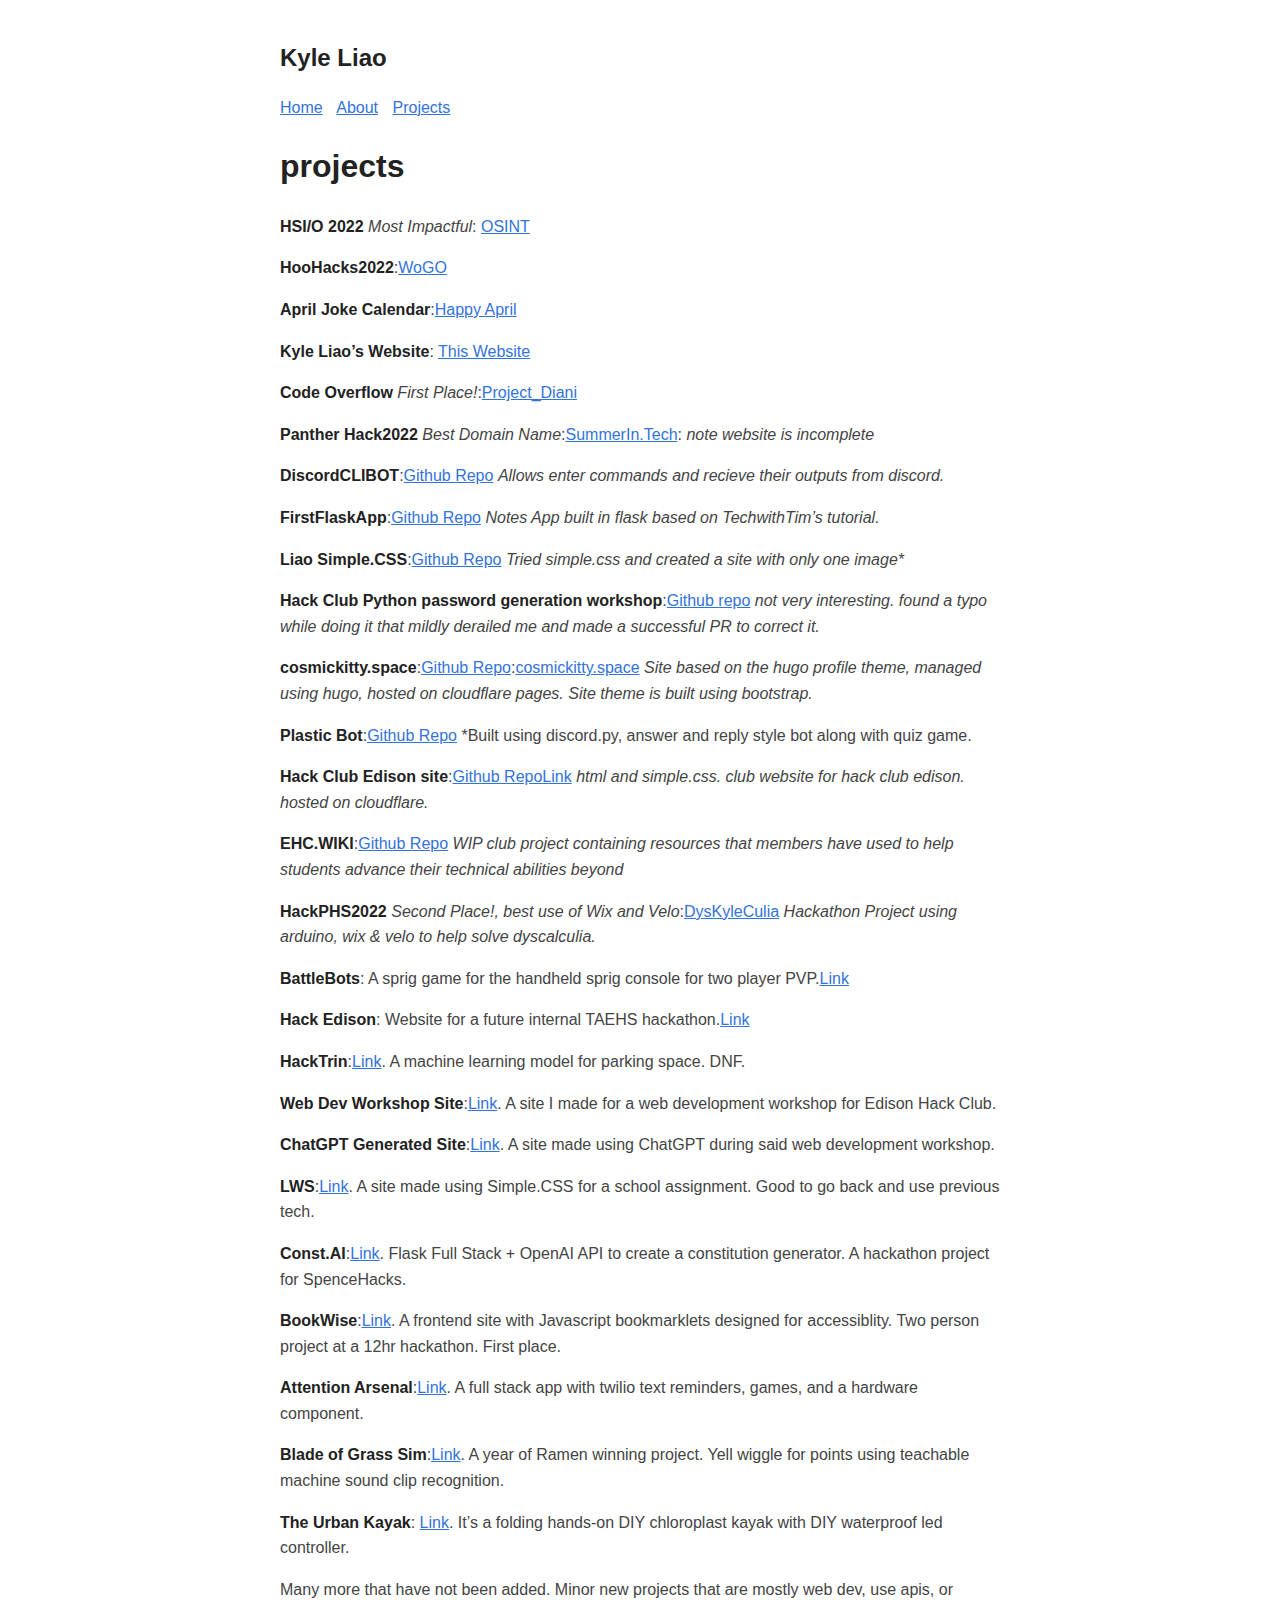
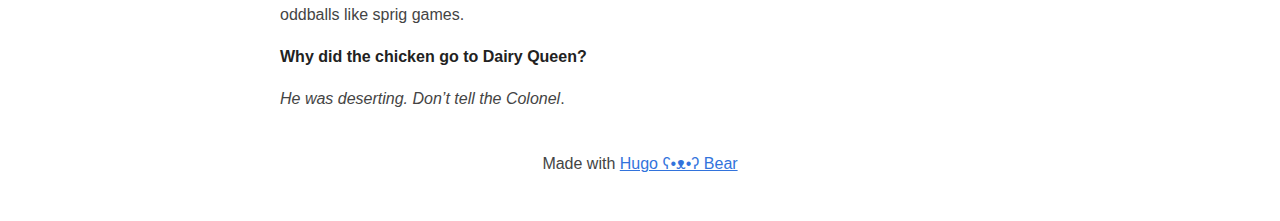
<file: old/projects.html>
<!DOCTYPE html>
<html lang="en-US">
  <head>
    <meta http-equiv="X-Clacks-Overhead" content="GNU Terry Pratchett" />
    <meta charset="utf-8" />
    <meta name="viewport" content="width=device-width, initial-scale=1.0" />
    <link rel="shortcut icon" href="/images/favicon.png" />
    <title>Projects | Kyle Liao</title>
    <meta name="title" content="Projects" />
    <meta
      name="description"
      content="projects HSI/O 2022 Most Impactful: OSINT
HooHacks2022:WoGO
April Joke Calendar:Happy April
Kyle Liao’s Website: This Website
Code Overflow First Place!:Project_Diani
Panther Hack2022 Best Domain Name:SummerIn.Tech: note website is incomplete
DiscordCLIBOT:Github Repo Allows enter commands and recieve their outputs from discord.
FirstFlaskApp:Github Repo Notes App built in flask based on TechwithTim’s tutorial.
Liao Simple.CSS:Github Repo Tried simple.css and created a site with only one image*
Hack Club Python password generation workshop:Github repo not very interesting."
    />
    <meta name="keywords" content="" />

    <meta property="og:title" content="Projects" />
    <meta
      property="og:description"
      content="projects HSI/O 2022 Most Impactful: OSINT
HooHacks2022:WoGO
April Joke Calendar:Happy April
Kyle Liao’s Website: This Website
Code Overflow First Place!:Project_Diani
Panther Hack2022 Best Domain Name:SummerIn.Tech: note website is incomplete
DiscordCLIBOT:Github Repo Allows enter commands and recieve their outputs from discord.
FirstFlaskApp:Github Repo Notes App built in flask based on TechwithTim’s tutorial.
Liao Simple.CSS:Github Repo Tried simple.css and created a site with only one image*
Hack Club Python password generation workshop:Github repo not very interesting."
    />
    <meta property="og:type" content="article" />
    <meta property="og:url" content="/projects/" />
    <meta property="og:image" content="/images/share.png" />
    <meta property="article:section" content="" />

    <meta property="og:site_name" content="Kyle Liao Blog" />

    <meta name="twitter:card" content="summary_large_image" />
    <meta name="twitter:image" content="/images/share.png" />

    <meta name="twitter:title" content="Projects" />
    <meta
      name="twitter:description"
      content="projects HSI/O 2022 Most Impactful: OSINT
HooHacks2022:WoGO
April Joke Calendar:Happy April
Kyle Liao’s Website: This Website
Code Overflow First Place!:Project_Diani
Panther Hack2022 Best Domain Name:SummerIn.Tech: note website is incomplete
DiscordCLIBOT:Github Repo Allows enter commands and recieve their outputs from discord.
FirstFlaskApp:Github Repo Notes App built in flask based on TechwithTim’s tutorial.
Liao Simple.CSS:Github Repo Tried simple.css and created a site with only one image*
Hack Club Python password generation workshop:Github repo not very interesting."
    />

    <meta itemprop="name" content="Projects" />
    <meta
      itemprop="description"
      content="projects HSI/O 2022 Most Impactful: OSINT
HooHacks2022:WoGO
April Joke Calendar:Happy April
Kyle Liao’s Website: This Website
Code Overflow First Place!:Project_Diani
Panther Hack2022 Best Domain Name:SummerIn.Tech: note website is incomplete
DiscordCLIBOT:Github Repo Allows enter commands and recieve their outputs from discord.
FirstFlaskApp:Github Repo Notes App built in flask based on TechwithTim’s tutorial.
Liao Simple.CSS:Github Repo Tried simple.css and created a site with only one image*
Hack Club Python password generation workshop:Github repo not very interesting."
    />

    <meta itemprop="wordCount" content="388" />
    <meta itemprop="image" content="/images/share.png" />
    <meta itemprop="keywords" content="" />
    <meta name="referrer" content="no-referrer-when-downgrade" />

    <style>
      body {
        font-family: Verdana, sans-serif;
        margin: auto;
        padding: 20px;
        max-width: 720px;
        text-align: left;
        background-color: #fff;
        word-wrap: break-word;
        overflow-wrap: break-word;
        line-height: 1.5;
        color: #444;
      }

      h1,
      h2,
      h3,
      h4,
      h5,
      h6,
      strong,
      b {
        color: #222;
      }

      a {
        color: #3273dc;
      }

      .title {
        text-decoration: none;
        border: 0;
      }

      .title span {
        font-weight: 400;
      }

      nav a {
        margin-right: 10px;
      }

      textarea {
        width: 100%;
        font-size: 16px;
      }

      input {
        font-size: 16px;
      }

      content {
        line-height: 1.6;
      }

      table {
        width: 100%;
      }

      img {
        max-width: 100%;
      }

      code {
        padding: 2px 5px;
        background-color: #f2f2f2;
      }

      pre code {
        color: #222;
        display: block;
        padding: 20px;
        white-space: pre-wrap;
        font-size: 14px;
      }

      div.highlight pre {
        background-color: initial;
        color: initial;
      }

      div.highlight code {
        background-color: unset;
        color: unset;
      }

      blockquote {
        border-left: 1px solid #999;
        color: #222;
        padding-left: 20px;
        font-style: italic;
      }

      footer {
        padding: 25px;
        text-align: center;
      }

      .helptext {
        color: #777;
        font-size: small;
      }

      .errorlist {
        color: #eba613;
        font-size: small;
      }

      ul.blog-posts {
        list-style-type: none;
        padding: unset;
      }

      ul.blog-posts li {
        display: flex;
      }

      ul.blog-posts li span {
        flex: 0 0 130px;
      }

      ul.blog-posts li a:visited {
        color: #8b6fcb;
      }

      @media (prefers-color-scheme: dark) {
        body {
          background-color: #333;
          color: #ddd;
        }

        h1,
        h2,
        h3,
        h4,
        h5,
        h6,
        strong,
        b {
          color: #eee;
        }

        a {
          color: #8cc2dd;
        }

        code {
          background-color: #777;
        }

        pre code {
          color: #ddd;
        }

        blockquote {
          color: #ccc;
        }

        textarea,
        input {
          background-color: #252525;
          color: #ddd;
        }

        .helptext {
          color: #aaa;
        }
      }
    </style>
  </head>

  <body>
    <header>
      <a href="/" class="title">
        <h2>Kyle Liao</h2>
      </a>
      <nav>
        <a href="/index.html">Home</a>

        <a href="/old/about.html">About</a>

        <a href="/old/projects.html">Projects</a>
      </nav>
    </header>
    <main>
      <content>
        <h1 id="projects">projects</h1>
        <p>
          <strong>HSI/O 2022</strong> <em>Most Impactful</em>:
          <a href="https://replit.com/@HosungKim3/HowSecureIsTheInternet"
            >OSINT</a
          >
        </p>
        <p>
          <strong>HooHacks2022</strong>:<a href="https://bit.ly/WoGO22">WoGO</a>
        </p>
        <p>
          <strong>April Joke Calendar</strong>:<a
            href="https://aprilcalendar.kyleliao.repl.co"
            >Happy April</a
          >
        </p>
        <p>
          <strong>Kyle Liao’s Website</strong>:
          <a href="https://kyleliao.tech">This Website</a>
        </p>
        <p>
          <strong>Code Overflow</strong> <em>First Place!</em>:<a
            href="https://devpost.com/software/project-diani"
            >Project_Diani</a
          >
        </p>
        <p>
          <strong>Panther Hack2022</strong> <em>Best Domain Name</em>:<a
            href="https://devpost.com/software/summerintech"
            >SummerIn.Tech</a
          >: <em>note website is incomplete</em>
        </p>
        <p>
          <strong>DiscordCLIBOT</strong>:<a
            href="https://github.com/thekyleliao/discordCLIBOT"
            >Github Repo</a
          >
          <em>Allows enter commands and recieve their outputs from discord.</em>
        </p>
        <p>
          <strong>FirstFlaskApp</strong>:<a
            href="https://github.com/thekyleliao/firstflaskapp"
            >Github Repo</a
          >
          <em>Notes App built in flask based on TechwithTim’s tutorial.</em>
        </p>
        <p>
          <strong>Liao Simple.CSS</strong>:<a
            href="https://github.com/thekyleliao/LiaoSite-simplecss"
            >Github Repo</a
          >
          <em>Tried simple.css and created a site with only one image*</em>
        </p>
        <p>
          <strong>Hack Club Python password generation workshop</strong>:<a
            href="https://github.com/thekyleliao/HCpythonpasswordgenerationWorkshop"
            >Github repo</a
          >
          <em
            >not very interesting. found a typo while doing it that mildly
            derailed me and made a successful PR to correct it.</em
          >
        </p>
        <p>
          <strong>cosmickitty.space</strong>:<a
            href="https://github.com/Liberatory-Learners/cosmic-kitty-1"
            >Github Repo</a
          >:<a href="https://cosmickitty.space">cosmickitty.space</a>
          <em
            >Site based on the hugo profile theme, managed using hugo, hosted on
            cloudflare pages. Site theme is built using bootstrap.</em
          >
        </p>
        <p>
          <strong>Plastic Bot</strong>:<a
            href="https://github.com/thekyleliao/plasticbot"
            >Github Repo</a
          >
          *Built using discord.py, answer and reply style bot along with quiz
          game.
        </p>
        <p>
          <strong>Hack Club Edison site</strong>:<a
            href="https://github.com/thekyleliao/hackclub_edison"
            >Github Repo</a
          ><a href="https://edisonhack.club">Link</a>
          <em
            >html and simple.css. club website for hack club edison. hosted on
            cloudflare.</em
          >
        </p>
        <p>
          <strong>EHC.WIKI</strong>:<a href="https://ehc.wiki">Github Repo</a>
          <em
            >WIP club project containing resources that members have used to
            help students advance their technical abilities beyond</em
          >
        </p>
        <p>
          <strong>HackPHS2022</strong>
          <em>Second Place!, best use of Wix and Velo</em>:<a
            href="https://devpost.com/software/dyskyleculia-tech"
            >DysKyleCulia</a
          >
          <em
            >Hackathon Project using arduino, wix & velo to help solve
            dyscalculia.</em
          >
        </p>
        <p>
          <strong>BattleBots</strong>: A sprig game for the handheld sprig
          console for two player PVP.<a
            href="https://sprig.hackclub.com/gallery/battle_bots"
            >Link</a
          >
        </p>
        <p>
          <strong>Hack Edison</strong>: Website for a future internal TAEHS
          hackathon.<a href="https://hackedison.com">Link</a>
        </p>
        <p>
          <strong>HackTrin</strong>:<a
            href="https://replit.com/@KyleLiao/hacktrin#main.py"
            >Link</a
          >. A machine learning model for parking space. DNF.
        </p>
        <p>
          <strong>Web Dev Workshop Site</strong>:<a
            href="https://replit.com/@KyleLiao/Web-Development-with-CLASSLESS-CSS"
            >Link</a
          >. A site I made for a web development workshop for Edison Hack Club.
        </p>
        <p>
          <strong>ChatGPT Generated Site</strong>:<a
            href="https://replit.com/@KyleLiao/chatgpt-ehc-site"
            >Link</a
          >. A site made using ChatGPT during said web development workshop.
        </p>
        <p>
          <strong>LWS</strong>:<a href="https://replit.com/@KyleLiao/lws"
            >Link</a
          >. A site made using Simple.CSS for a school assignment. Good to go
          back and use previous tech.
        </p>
        <p>
          <strong>Const.AI</strong>:<a
            href="https://replit.com/@KyleLiao/ConstAi"
            >Link</a
          >. Flask Full Stack + OpenAI API to create a constitution generator. A
          hackathon project for SpenceHacks.
        </p>
        <p>
          <strong>BookWise</strong>:<a
            href="https://replit.com/@KyleLiao/MakeSPP"
            >Link</a
          >. A frontend site with Javascript bookmarklets designed for
          accessiblity. Two person project at a 12hr hackathon. First place.
        </p>
        <p>
          <strong>Attention Arsenal</strong>:<a
            href="https://replit.com/@KyleLiao/HackTCNJ-test-two"
            >Link</a
          >. A full stack app with twilio text reminders, games, and a hardware
          component.
        </p>
        <p>
          <strong>Blade of Grass Sim</strong>:<a
            href="https://replit.com/@KyleLiao/Blade-of-Grass"
            >Link</a
          >. A year of Ramen winning project. Yell wiggle for points using
          teachable machine sound clip recognition.
        </p>
        <p>
          <strong>The Urban Kayak</strong>:
          <a href="https://scrapbook.hackclub.com/kyle">Link</a>. It’s a folding
          hands-on DIY chloroplast kayak with DIY waterproof led controller.
        </p>
        <p>
          Many more that have not been added. Minor new projects that are mostly
          web dev, use apis, or oddballs like sprig games.
        </p>
        <!-- raw HTML omitted -->
        <p><strong>Why did the chicken go to Dairy Queen?</strong></p>
        <p><em>He was deserting. Don’t tell the Colonel</em>.</p>
      </content>
      <p></p>
    </main>
    <footer>
      Made with
      <a href="https://github.com/janraasch/hugo-bearblog/">Hugo ʕ•ᴥ•ʔ Bear</a>
    </footer>
  </body>
</html>
</file>
<file: style.css>
/* Center the content */
@media (max-width: 768px) {
  .container {
    flex-direction: column;
  }
}

.container {
  display: flex;
  justify-content: center;
  align-items: center;
}

@import url("https://fonts.googleapis.com/css2?family=Roboto+Mono&display=swap");

body {
  font-family: "Roboto Mono", monospace;
  margin: 0;
  padding: 0;
  box-sizing: border-box;
}

/* Set body background color to black */
body {
  background-color: black;
}

/* Set font color to white */
body,
p,
h1,
h2,
h3,
h4,
h5,
h6 {
  color: white;
}

/* Set font family and size */
body {
  font-family: Arial, sans-serif;
  font-size: 24px;
}

/* Set maximum width for content */
.container {
  max-width: 960px;
  margin: 0 auto;
  padding: 20px;
}
.container-vertical {
  max-width: 960px;
  margin: 0 auto;
  padding: 20px;
  flex-direction: column;
}

/* Style headings */
h1,
h2,
h3,
h4,
h5,
h6 {
  margin-bottom: 10px;
  font-size: 32px; /* BEGIN: Increase font size for headings */
}

/* Style paragraphs */
p {
  margin-bottom: 20px;
}

/* Style links */
a {
  color: white;
  text-decoration: none;
}

a:hover {
  text-decoration: underline;
}

/* Hero container */
.hero {
  height: 100vh;
  display: flex;
  justify-content: center;
  align-items: center;
}

/* Additional padding for elements within .container */
.container * {
  padding: 10px;
}
/* Style footer */
.footer {
  text-align: center;
  font-style: italic;
}
/* Animation for jumping effect */
@keyframes jump {
  0% {
    transform: translateY(0);
  }
  50% {
    transform: translateY(-20px);
  }
  100% {
    transform: translateY(0);
  }
}

/* Apply jump animation to elements with class "jump" */
.jump {
  animation: jump 0.5s infinite;
}
.hero_image {
  width: 100%;
  height: auto;
  max-width: 33.33vw;
  max-height: calc(33.33vw * 3);
  border: 2px solid rgb(255, 255, 255); /* Add a border to the picture */
}

.picture_container {
  display: flex;
  justify-content: center;
  align-items: center;
}
</file>
<file: blog_style.css>
/* Reset default styles */
body,
h1,
h2,
h3,
h4,
h5,
h6,
p,
ul,
ol {
  margin: 0;
  padding: 0;
}

/* Set default font and colors */
body {
  font-family: Arial, sans-serif;
  color: #333;
  padding: 20px; /* Add padding around the edges of the page */
  max-width: 800px; /* Decrease the width of the body container */
  margin: 0 auto; /* Center the body container horizontally */
}

/* Add styles for headings */
h1,
h2,
h3,
h4,
h5,
h6 {
  margin-bottom: 10px;
  text-align: center; /* Center align headings */
  padding: 10px; /* Add padding around the headings */
}

h1 {
  font-size: 24px;
}

h2 {
  font-size: 20px;
}

h3 {
  font-size: 18px;
}

/* Add styles for paragraphs */
p {
  margin-bottom: 10px;
  line-height: 1.5;
  padding: 10px; /* Add padding around the paragraphs */
}

/* Add styles for lists */
ul,
ol {
  margin-bottom: 10px;
  padding: 10px; /* Add padding around the lists */
}

li {
  margin-bottom: 5px;
}

/* Add styles for links */
a {
  color: #007bff;
  text-decoration: none;
}

a:hover {
  text-decoration: underline;
}

/* Add media queries for mobile responsiveness */
@media (max-width: 768px) {
  /* Add styles for smaller screens */
  body {
    font-size: 16px;
    padding: 10px; /* Adjust padding for smaller screens */
    max-width: 100%; /* Reset the max-width for smaller screens */
  }

  h1 {
    font-size: 20px;
    padding: 5px; /* Adjust padding for smaller screens */
  }

  h2 {
    font-size: 18px;
    padding: 5px; /* Adjust padding for smaller screens */
  }

  h3 {
    font-size: 16px;
    padding: 5px; /* Adjust padding for smaller screens */
  }
}

/* BEGIN: Add extra padding between elements */
body,
h1,
h2,
h3,
h4,
h5,
h6,
p,
ul,
ol,
li {
  margin-bottom: 20px;
}
/* END: Add extra padding between elements */
</file>
